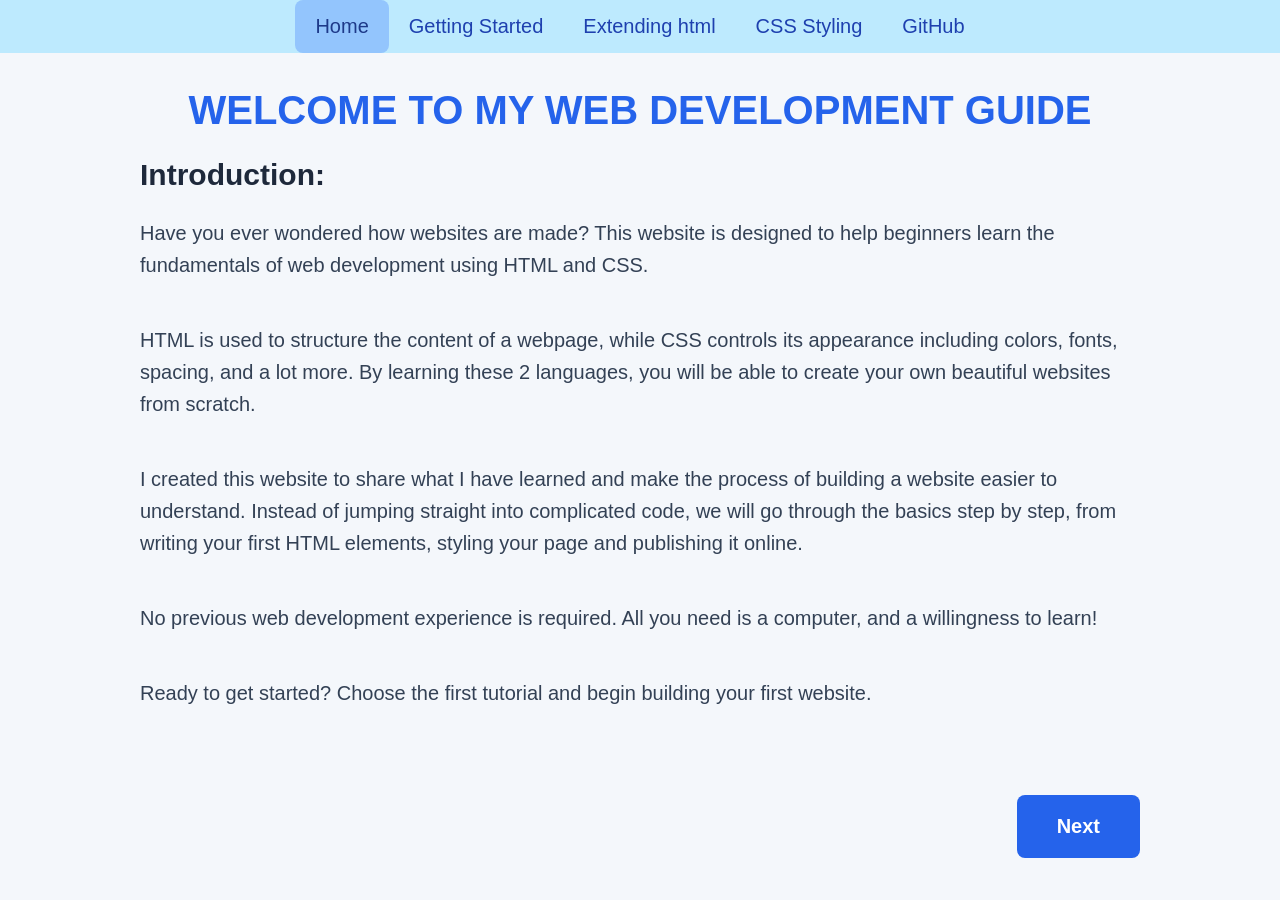
<file: index.html>
<!DOCTYPE html>
<html>
    <head>
        <link rel="stylesheet" href="style.css">
    </head>

    <body>
        <nav>
                <a href="index.html" class="active">Home</a>

                <a href="get started.html">Getting Started</a>

                <a href="extend.html">Extending html</a>
                
                <a href="style.html">CSS Styling</a>

                <a href="github.html">GitHub</a>
        </nav>


        <main>
                <h1>WELCOME TO MY WEB DEVELOPMENT GUIDE</h1>

                <h2>Introduction:</h2>
                <p>Have you ever wondered how websites are made? This website is designed to help beginners learn the fundamentals of web development using HTML and CSS.  </p> 
                <br>

                <p>HTML is used to structure the content of a webpage, while CSS controls its appearance including colors, fonts, spacing, and a lot more. By learning these 2 languages, you will be able to create your own beautiful websites from scratch.</p>
                <br>

                <p>I created this website to share what I have learned and make the process of building a website easier to understand. Instead of jumping straight into complicated code, we will go through the basics step by step, from writing your first HTML elements, styling your page and publishing it online.</p>
                <br>

                <p>No previous web development experience is required. All you need is a computer, and a willingness to learn!</p>
                <br>

                <p>Ready to get started? Choose the first tutorial and begin building your first website.</p>
                <br>
                <br>

                <div class="page-nav">
                    <a href="get started.html" class="next-button"> Next</a>
                </div>
        </main>

        <script>
            let lastScrollY = window.scrollY;
            const nav = document.querySelector("nav");

            window.addEventListener("scroll", () => {
                const currentlyScrollY = window.scrollY;

                if (currentlyScrollY < 50 || currentlyScrollY< lastScrollY -3) {
                        nav.classList.remove("nav-hidden");
                    }
                else if (currentlyScrollY > lastScrollY + 3) {
                        nav.classList.add("nav-hidden");
                    }

                lastScrollY = currentlyScrollY; 
                });
        </script>

    <body/
</html>
</file>
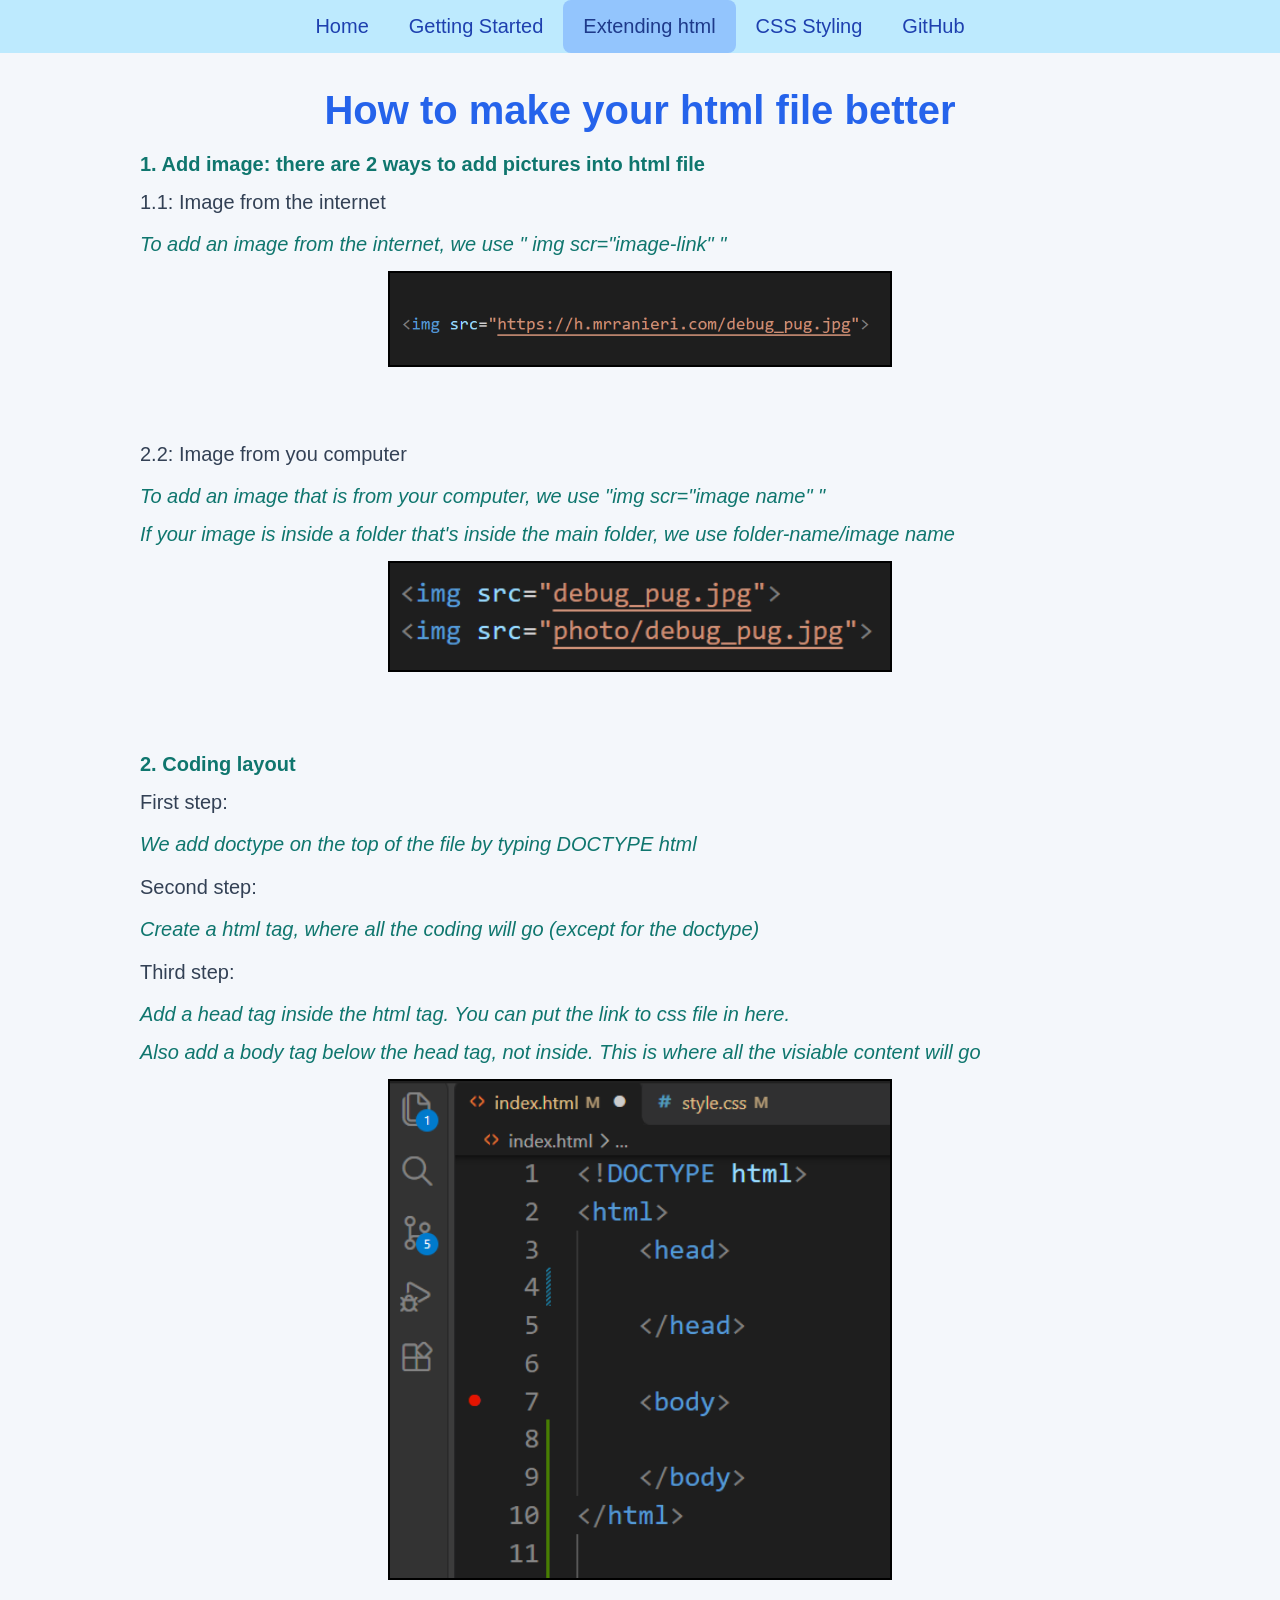
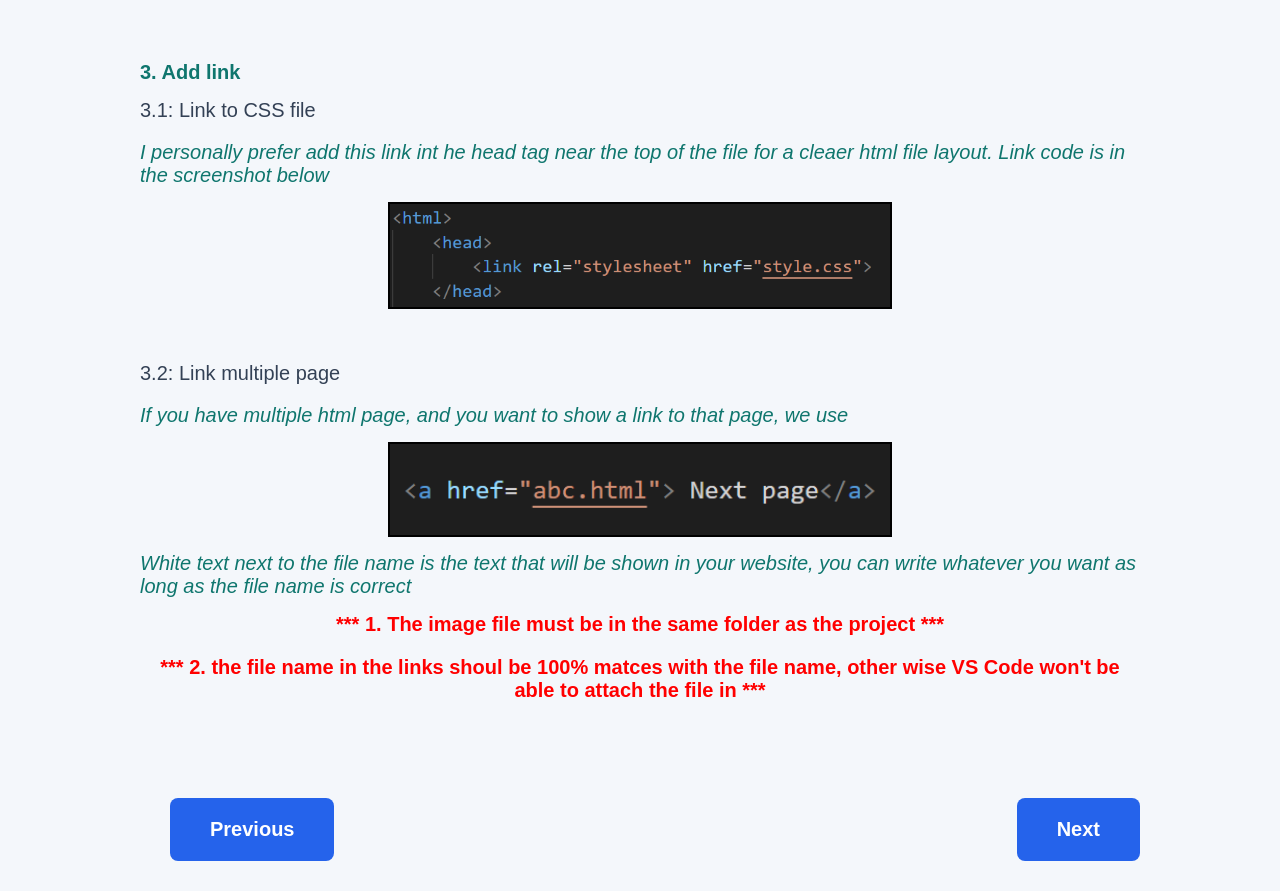
<file: extend.html>
<!DOCTYPE html>
<html>
    <head>
        <link rel="stylesheet" href="style.css">
    </head>

    <body>
        <nav>
                <a href="index.html">Home</a>

                <a href="get started.html">Getting Started</a>

                <a href="extend.html" class="active">Extending html</a>
                
                <a href="style.html">CSS Styling</a>

                <a href="github.html">GitHub</a>
        </nav>

        <main>
            <h1>How to make your html file better</h1>

            <span>1. Add image: there are 2 ways to add pictures into html file</span>
            <p>1.1: Image from the internet</p>
            <em>To add an image from the internet, we use " img scr="image-link" " </em>
            <img src="extend photo/image from internet.png">
            <br>
            <br>

            <p>2.2: Image from you computer</p>
            <em>To add an image that is from your computer, we use "img scr="image name" "</em>
            <em>If your image  is inside a folder that's inside the main folder, we use folder-name/image name</em>
            <img src="extend photo/image from computer.png">
            <br>
            <br>

            <span>2. Coding layout</span>
            <p>First step:</p>
            <em>We add doctype on the top of the file by typing DOCTYPE html</em>

            <p>Second step:</p>
            <em>Create a html tag, where all the coding will go (except for the doctype)</em>

            <p>Third step:</p>
            <em>Add a head tag inside the html tag. You can put the link to css file in here.</em>
            <em>Also add a body tag below the head tag, not inside. This is where all the visiable content will go</em>
            <img src="extend photo/layout.png">
            <br>
            <br>

            <span>3. Add link</span>
            <p>3.1: Link to CSS file</p>
            <em>I personally prefer add this link int he head tag near the top of the file for a cleaer html file layout. Link code is in the screenshot below</em>
            <img src="extend photo/css link.png">
            <br>

            <p>3.2: Link multiple page</p>
            <em>If you have multiple html page, and you want to show a link to that page, we use</em>
            <img src="extend photo/multiple page link.png">
            <em>White text next to the file name is the text that will be shown in your website, you can write whatever you want as long as the file name is correct</em> 

            <h3>*** 1. The image file must be in the same folder as the project ***</h3>
            <h3>*** 2. the file name in the links shoul be 100% matces with the file name, other wise VS Code won't be able to attach the file in ***</h3>
            <br>
            <br>

            


            <div class="page-nav">
                    <a href="get started.html" class="next-button"> Previous</a>

                    <a href="style.html" class="next-button"> Next</a>
            </div>

        </main>

        <script>
            let lastScrollY = window.scrollY;
            const nav = document.querySelector("nav");

            window.addEventListener("scroll", () => {
                const currentlyScrollY = window.scrollY;

                if (currentlyScrollY < 50 || currentlyScrollY< lastScrollY -3) {
                        nav.classList.remove("nav-hidden");
                    }
                else if (currentlyScrollY > lastScrollY + 3) {
                        nav.classList.add("nav-hidden");
                    }

                lastScrollY = currentlyScrollY; 
                });
        </script>

    </body>
</html>
</file>
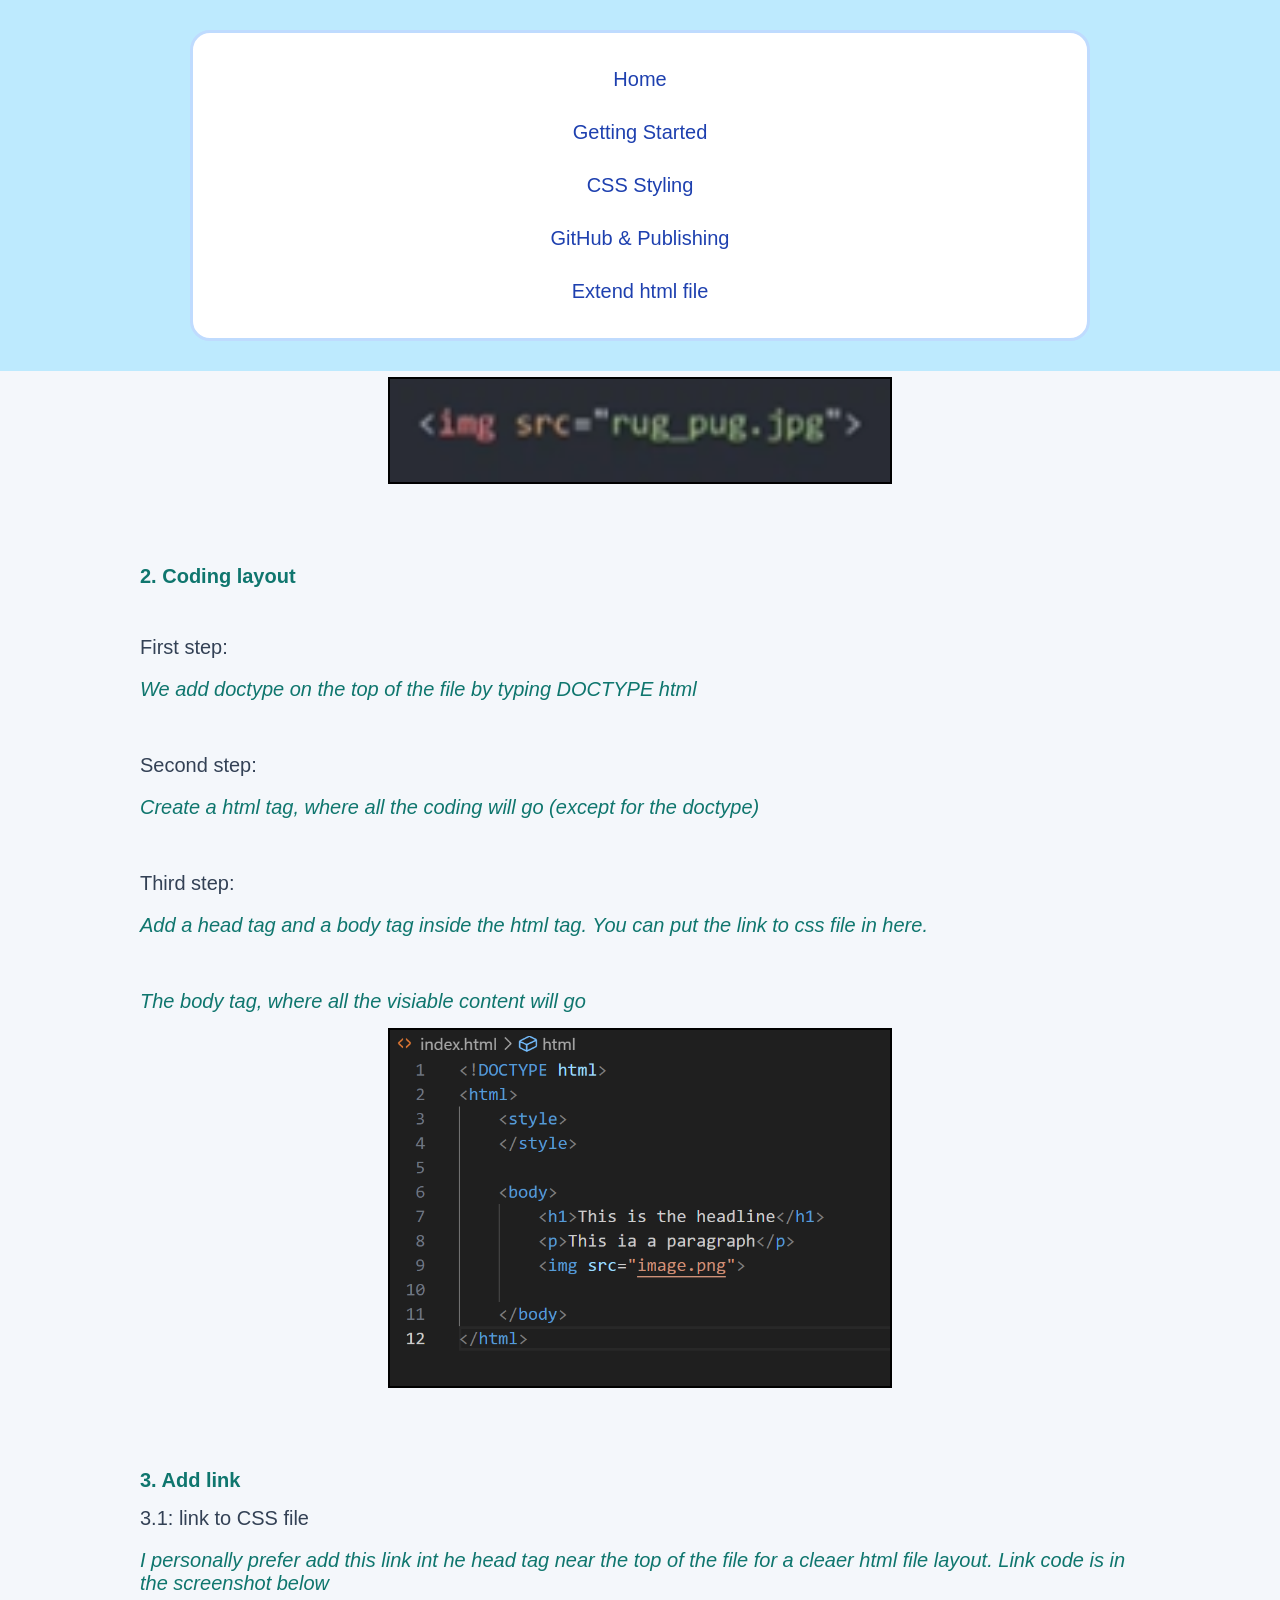
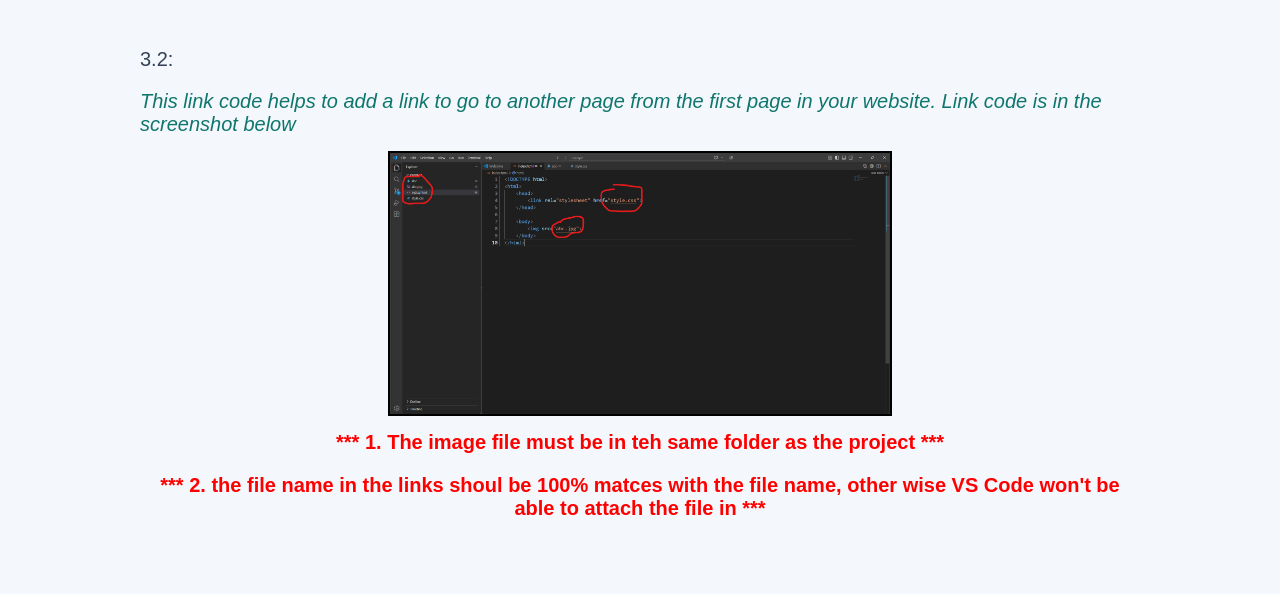
<file: Format-extend.html>
<!DOCTYPE html>
<html>
    <head>
        <link rel="stylesheet" href="style.css">
    </head>

    <body>
        <nav>
            <div class="container">
                <a href="index.html">Home</a>

                <a href="get started.html">Getting Started</a>
                
                <a href="style.html">CSS Styling</a>

                <a href="github.html">GitHub & Publishing</a>

                <a href="Format-extend.html">Extend html file</a>
            </div>
        </nav>

        <main>
            <h1>How to make your html file better</h1>

            <span>1. Add image: there are multiple ways to add pictures into html file</span>
            <p>First way: use immage link from the internet</p>
            <img src="upgrade photo/using link.png">
            <br>
            <p>Second way: use image from your computer, remember to put it in the same folder as your index file</p>
            <img src="upgrade photo/using tag.png">
            <br>
            <br>

            <span>2. Coding layout</span>
            <br>

            <p>First step:</p>
            <em>We add doctype on the top of the file by typing DOCTYPE html</em>
            <br>

            <p>Second step:</p>
            <em>Create a html tag, where all the coding will go (except for the doctype)</em>
            <br>

            <p>Third step:</p>
            <em>Add a head tag and a body tag inside the html tag. You can put the link to css file in here. </em>
            <br>

            <em>The body tag, where all the visiable content will go</em>
            <img src="upgrade photo/layout.png">
            <br>
            <br>

            <span>3. Add link</span>
            <p>3.1: link to CSS file</p>
            <em>I personally prefer add this link int he head tag near the top of the file for a cleaer html file layout. Link code is in the screenshot below</em>
            <br>

            <p>3.2:</p>
            <em>This link code helps to add a link to go to another page from the first page in your website. Link code is in the screenshot below</em>
            <img src="extend/image-link.png">
            <h3>*** 1. The image file must be in teh same folder as the project ***</h3>
            <h3>*** 2. the file name in the links shoul be 100% matces with the file name, other wise VS Code won't be able to attach the file in ***</h3>
            <br>
            <br>

            

        </main>

    </body>
</html>
</file>
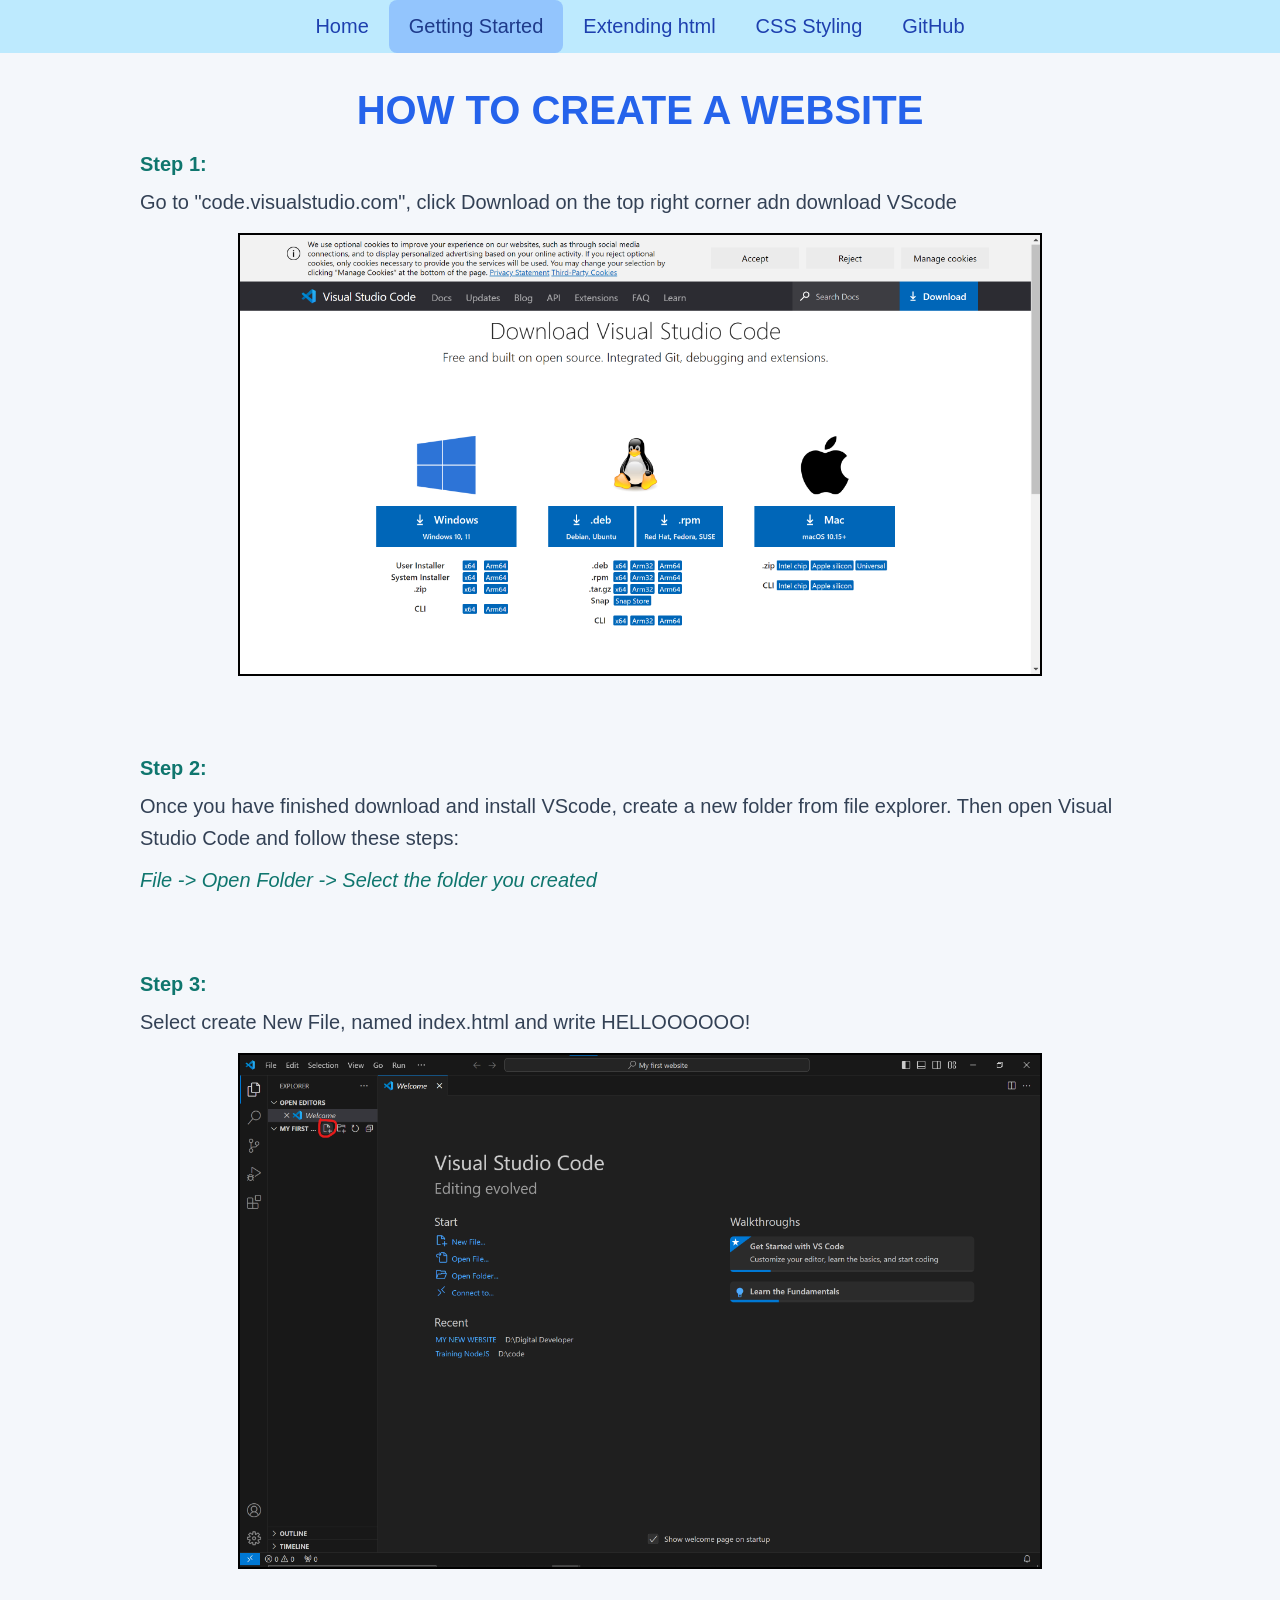
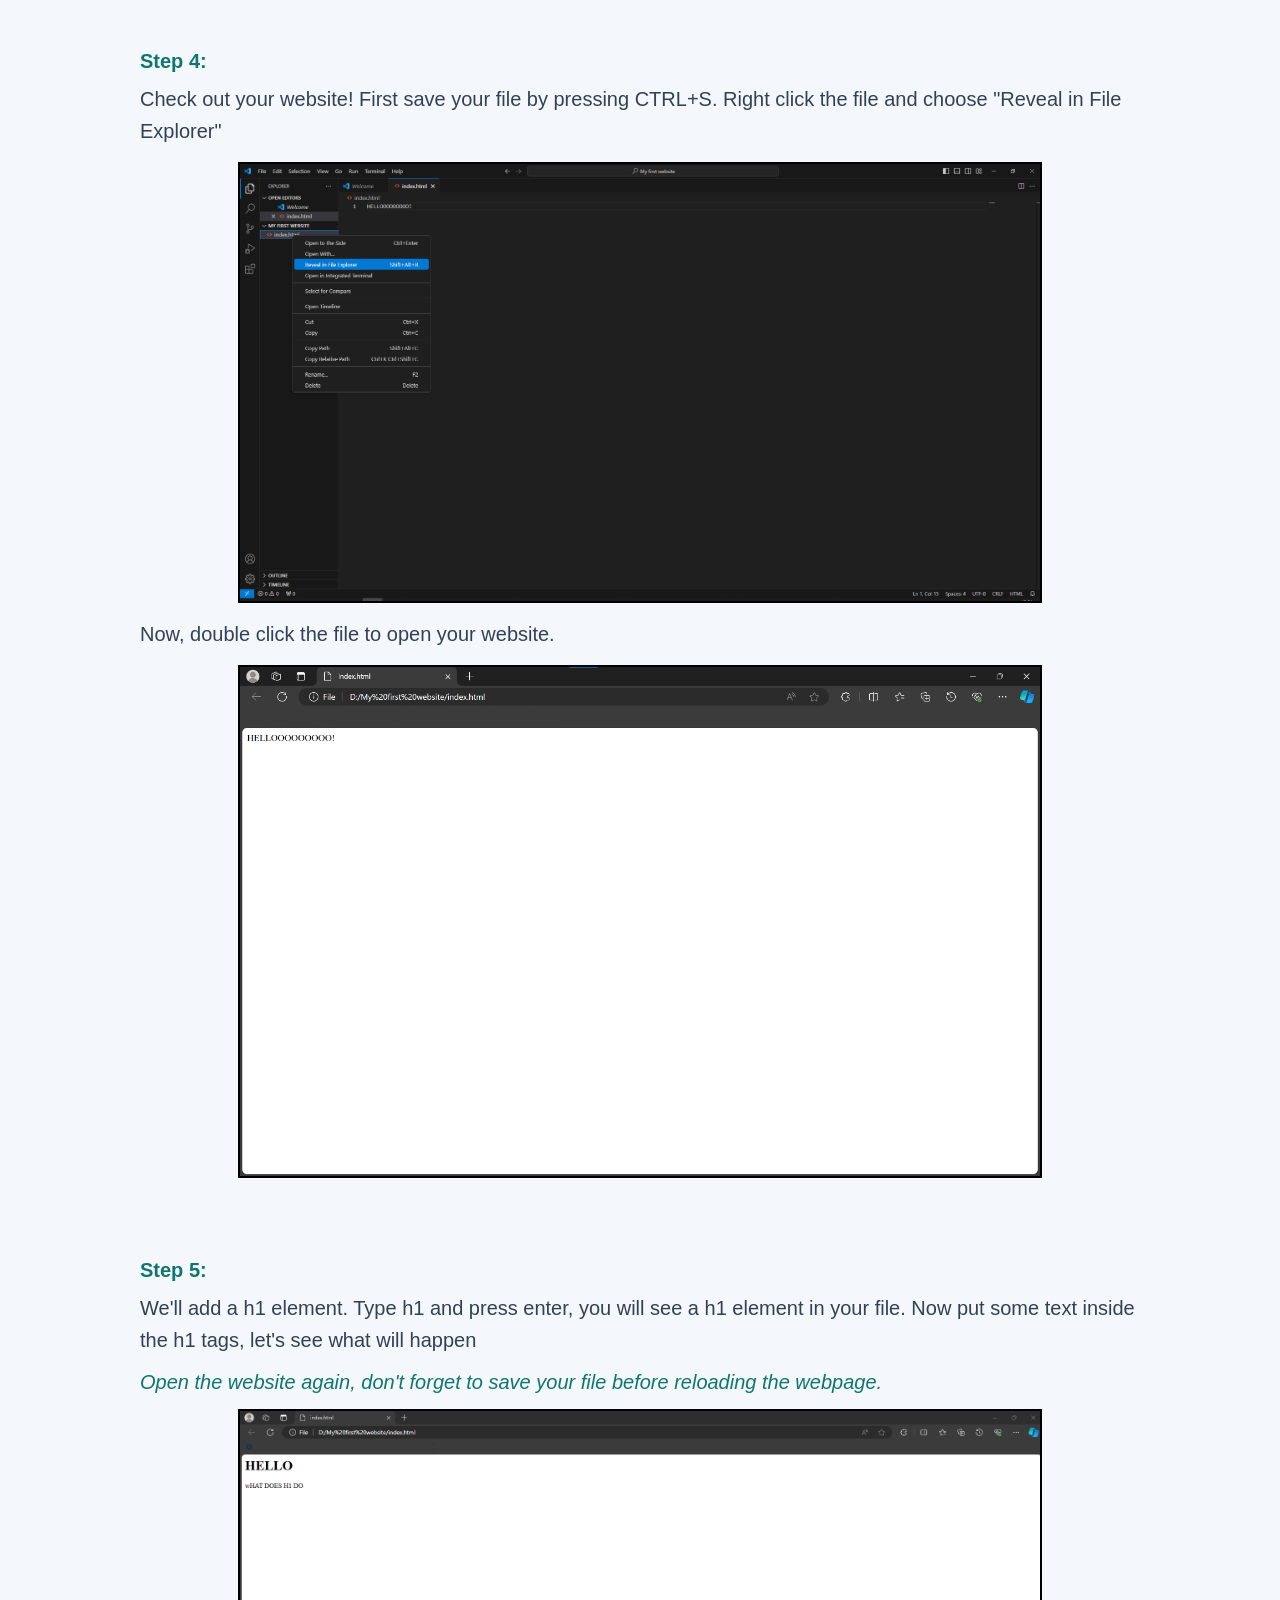
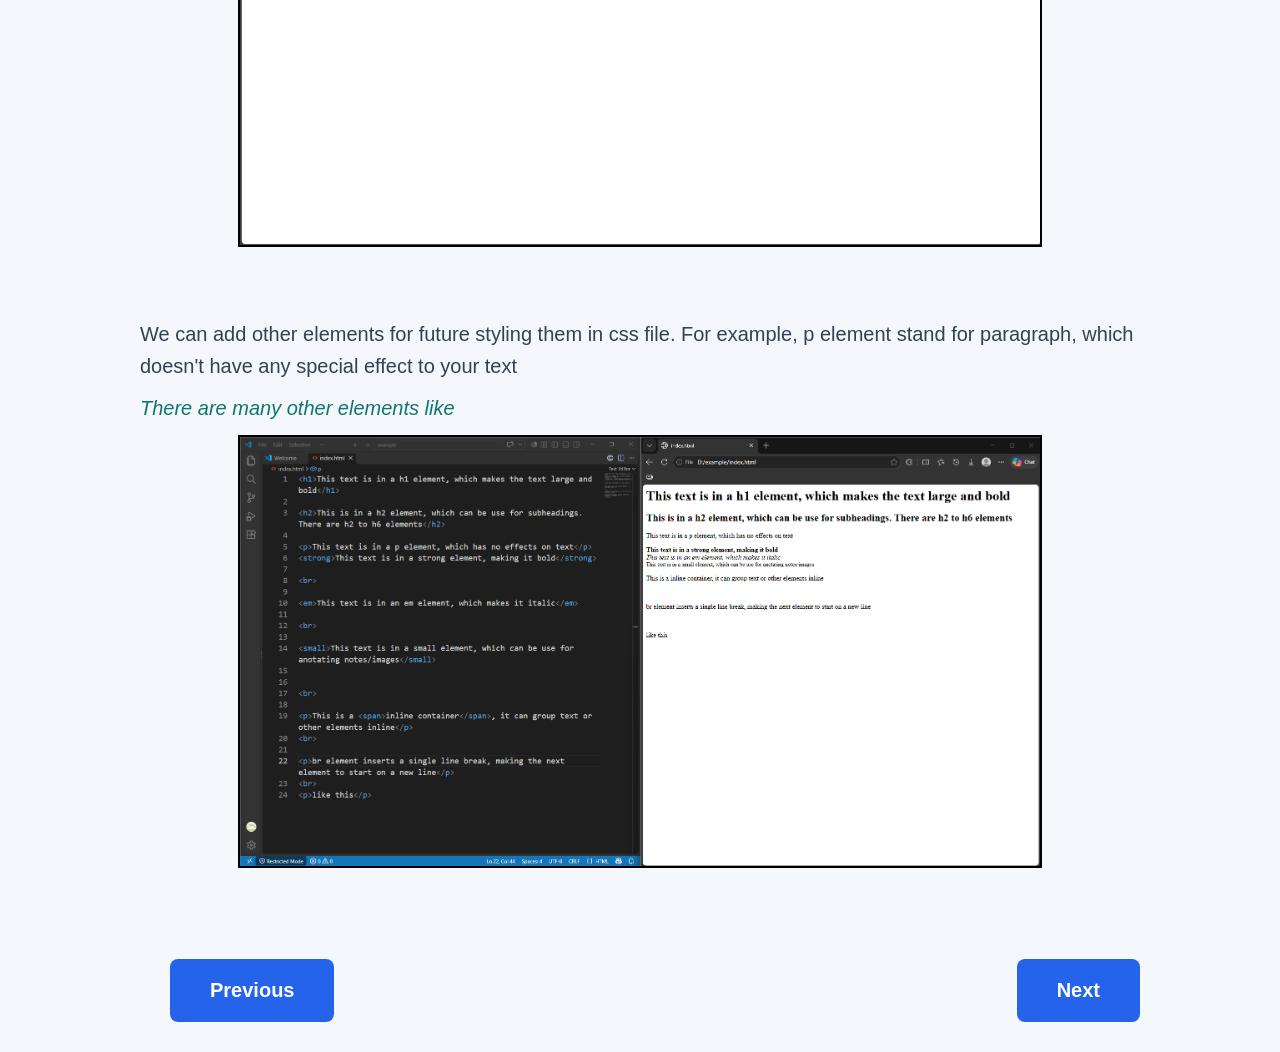
<file: get started.html>
<!DOCTYPE html>
<html>
    <head>
        <link rel="stylesheet" href="style.css">
    </head>

    <body>
        <nav>
                <a href="index.html">Home</a>

                <a href="get started.html" class="active">Getting Started</a>

                <a href="extend.html">Extending html</a>
                
                <a href="style.html">CSS Styling</a>

                <a href="github.html">GitHub</a>
        </nav>

        <main>
            <h1>HOW TO CREATE A WEBSITE</h1>


            <span>Step 1:</span>
            <p>Go to "code.visualstudio.com", click Download on the top right corner adn download VScode </p>
            <img src="index photo/Download vscode.png" class="large">
            <br>
            <br>

            <span>Step 2:</span>
            <p>Once you have finished download and install VScode, create a new folder from file explorer. Then open Visual Studio Code and follow these steps:</p>
            <em>File -> Open Folder -> Select the folder you created</em>
            <br>
            <br>

            <span>Step 3:</span>
            <p>Select create New File, named index.html and write HELLOOOOOO!</p>
            <img src="index photo/New file.png" class="large">
            <br>
            <br>

            <span>Step 4:</span>
            <p>Check out your website! First save your file by pressing CTRL+S. Right click the file and choose "Reveal in File Explorer"</p>
            <img src="index photo/reveal in file explorer.png" class="large">
            <p>Now, double click the file to open your website.</p>
            <img src="index photo/Hello.png" class="large">
            <br>
            <br>

            <span>Step 5:</span>
            <p>We'll add a h1 element. Type h1 and press enter, you will see a h1 element in your file. Now put some text inside the h1 tags, let's see what will happen</p>
            <em>Open the website again, don't forget to save your file before reloading the webpage.</em>
            <img src="index photo/H1.png" class="large">
            <br>
            <br>

            <p>We can add other elements for future styling them in css file. For example, p element stand for paragraph, which doesn't have any special effect to your text</p>
            <em>There are many other elements like </em>
            <img src="index photo/elements.png" class="large">
            <br>
            <br>

            <div class="page-nav">
                    <a href="index.html" class="next-button"> Previous</a>

                    <a href="extend.html" class="next-button"> Next</a>
            </div>

            
        </main>

        <script>
            let lastScrollY = window.scrollY;
            const nav = document.querySelector("nav");

            window.addEventListener("scroll", () => {
                const currentlyScrollY = window.scrollY;

                if (currentlyScrollY < 50 || currentlyScrollY< lastScrollY -3) {
                        nav.classList.remove("nav-hidden");
                    }
                else if (currentlyScrollY > lastScrollY + 3) {
                        nav.classList.add("nav-hidden");
                    }

                lastScrollY = currentlyScrollY; 
                });
        </script>

    </body>
</html>
</file>
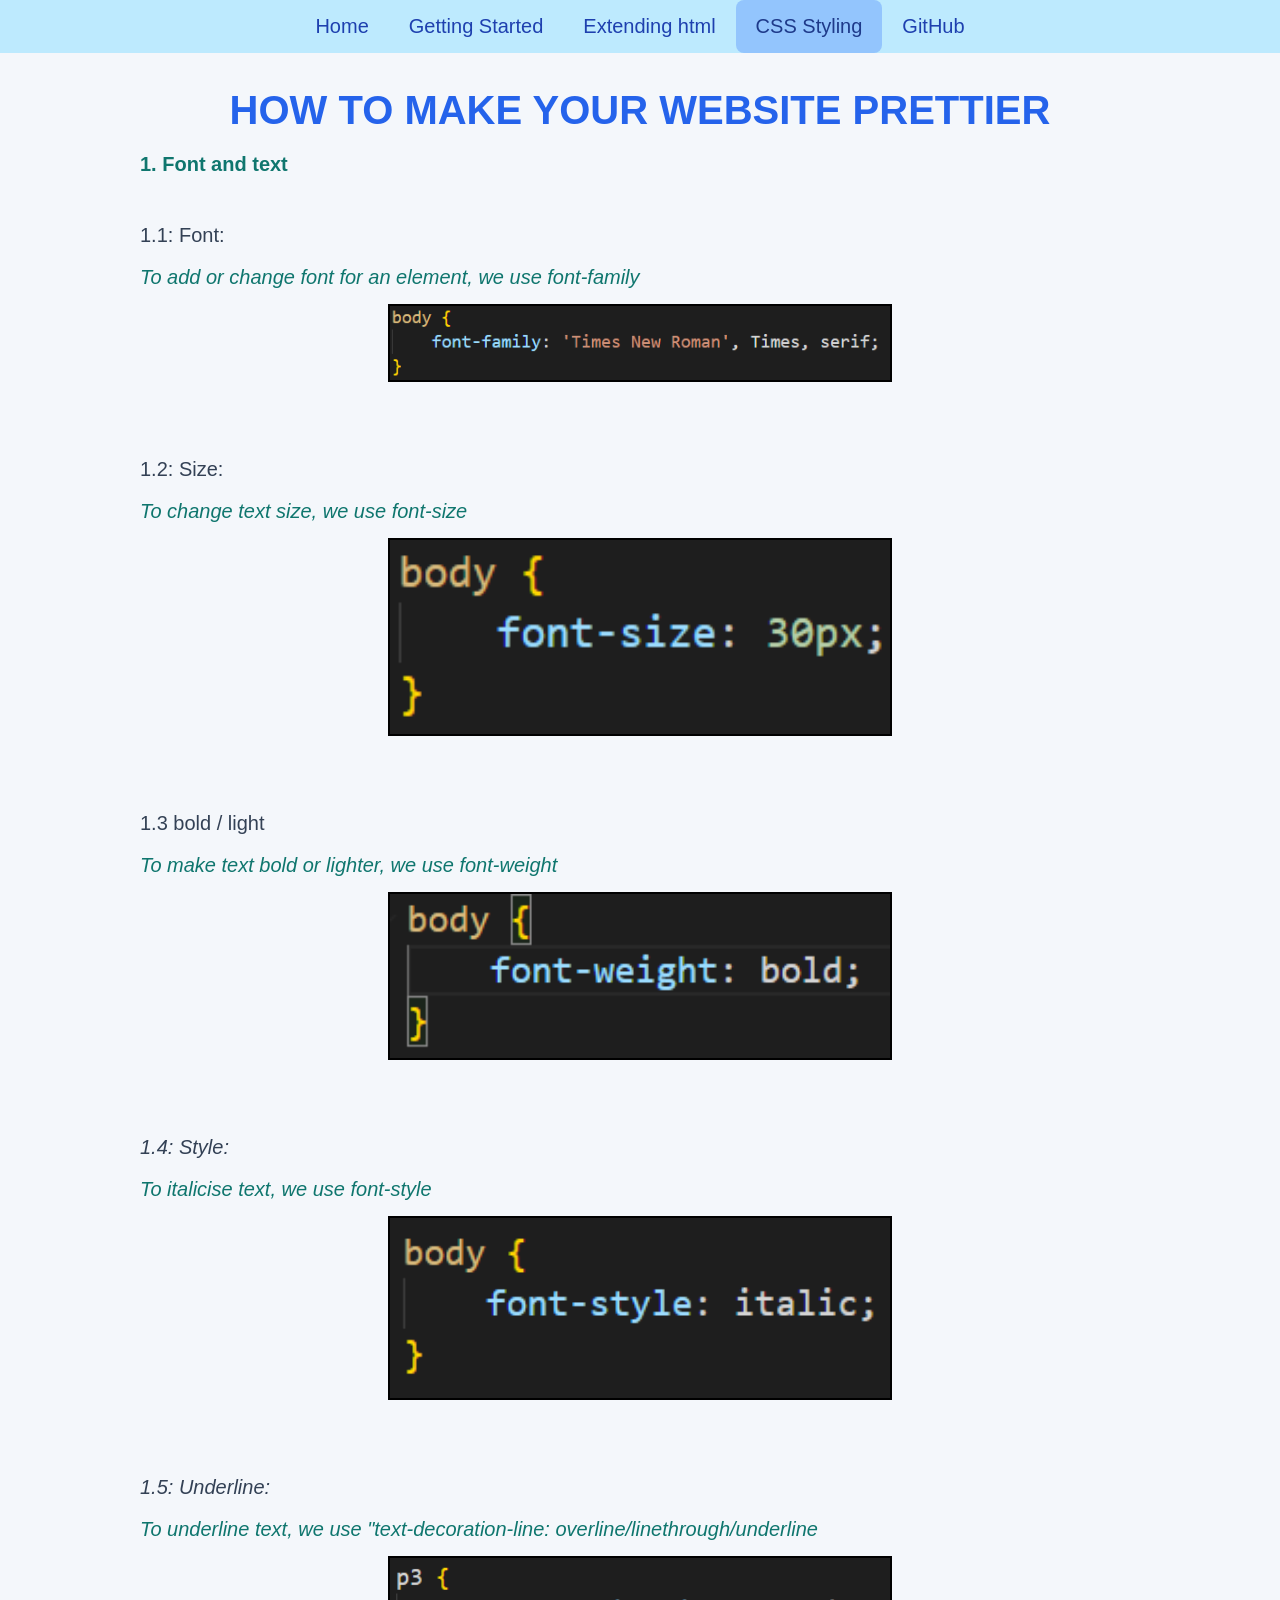
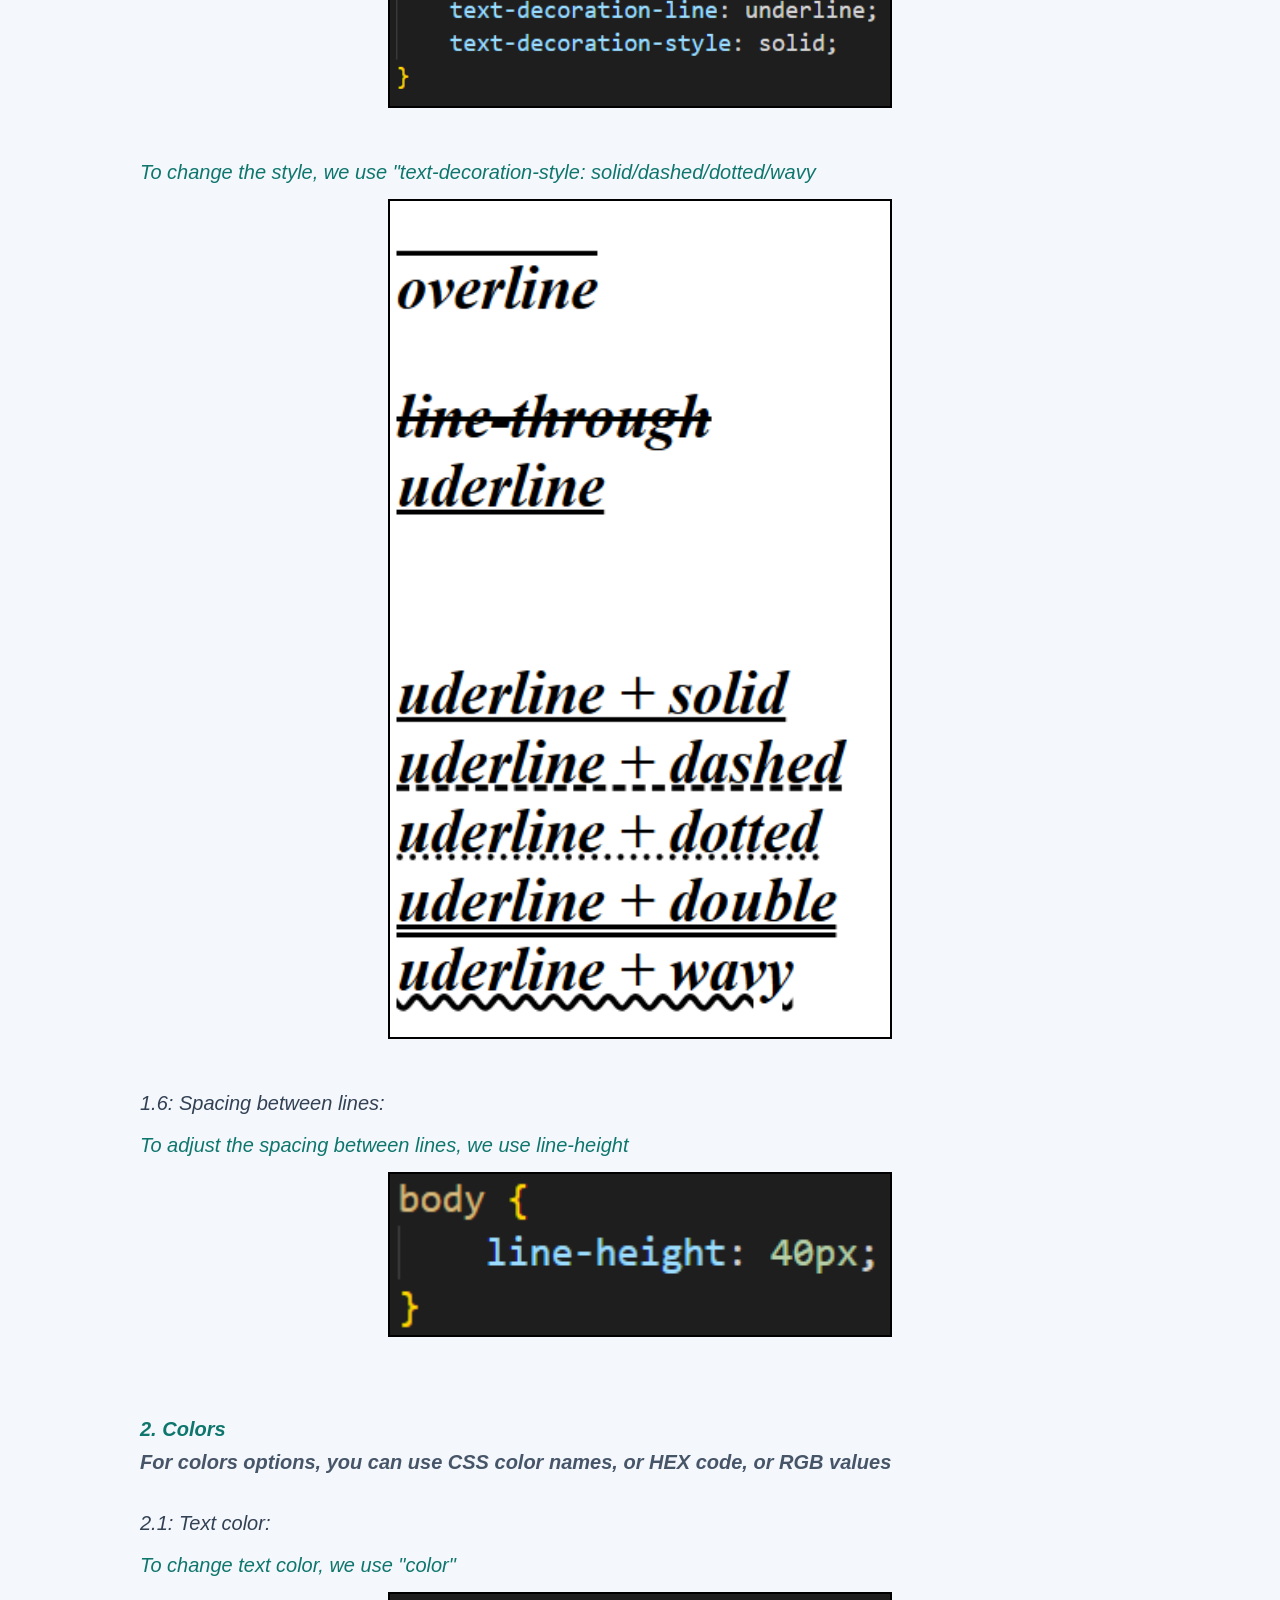
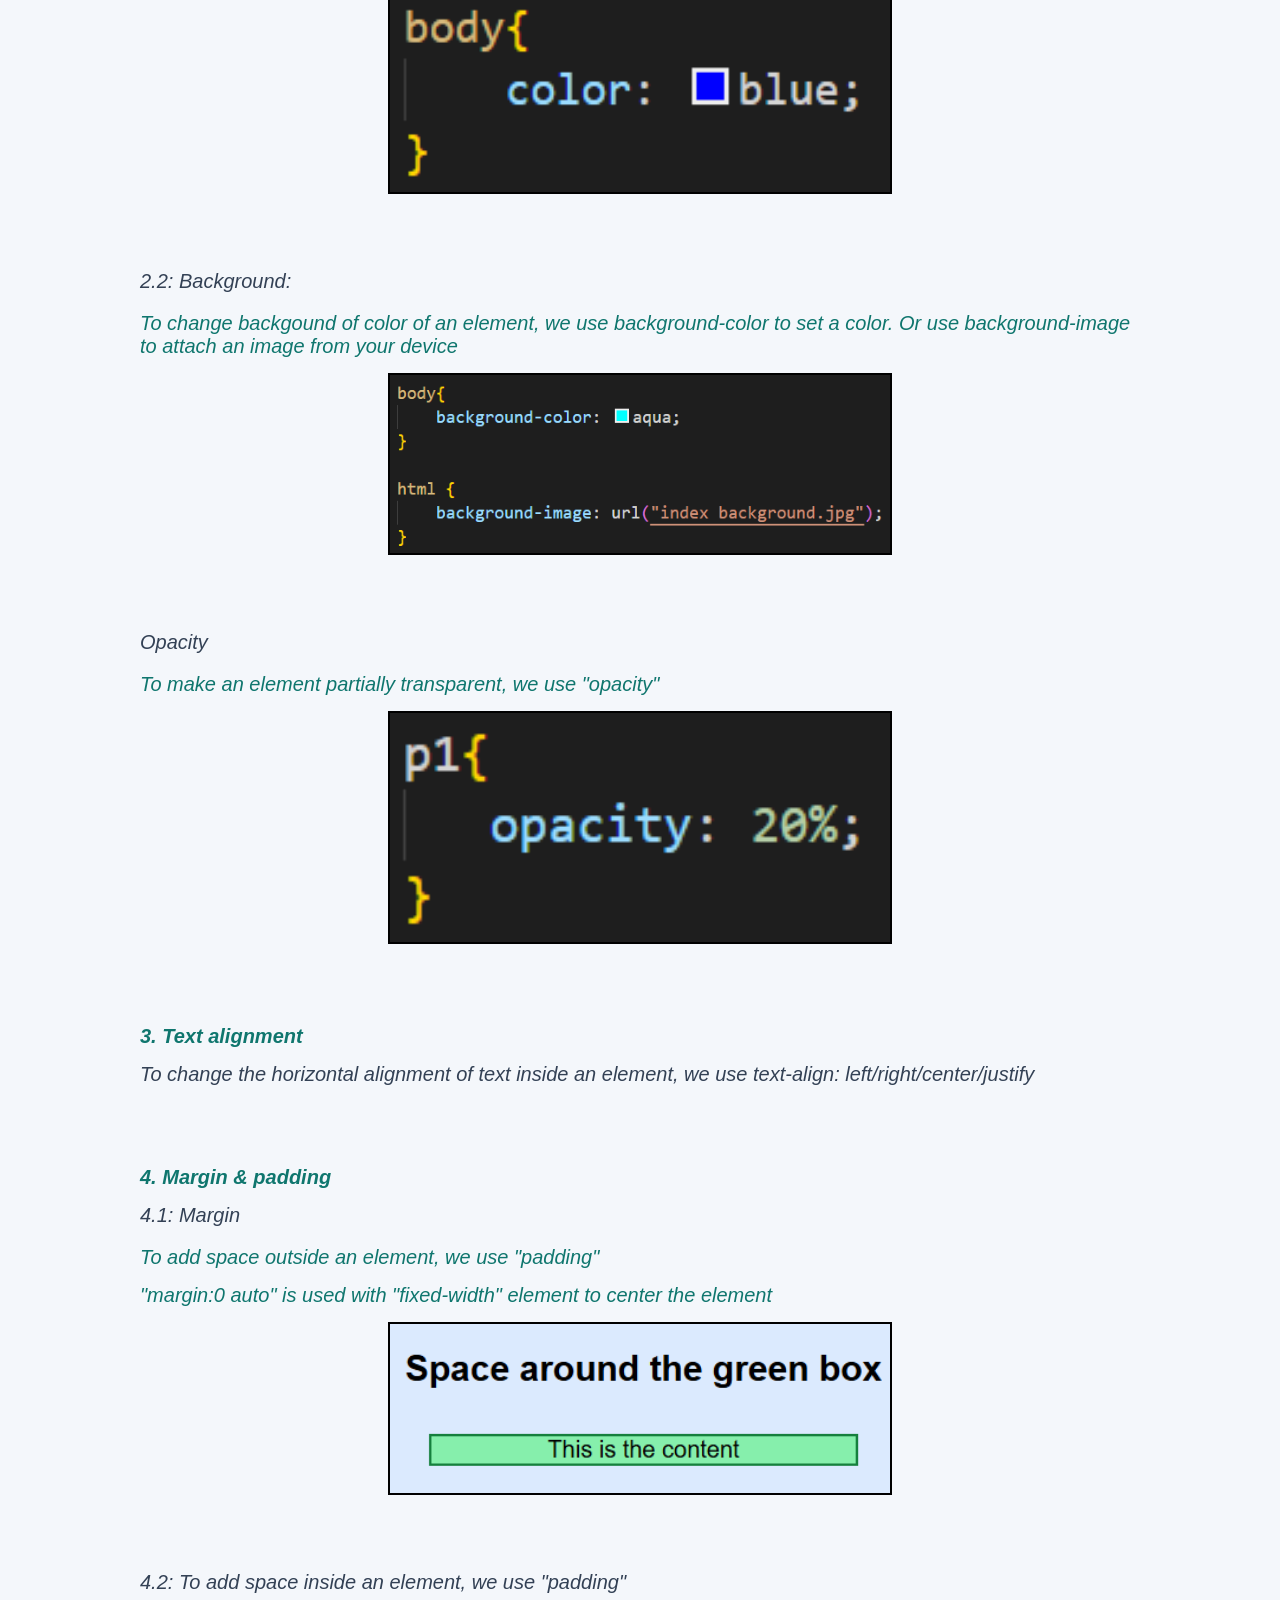
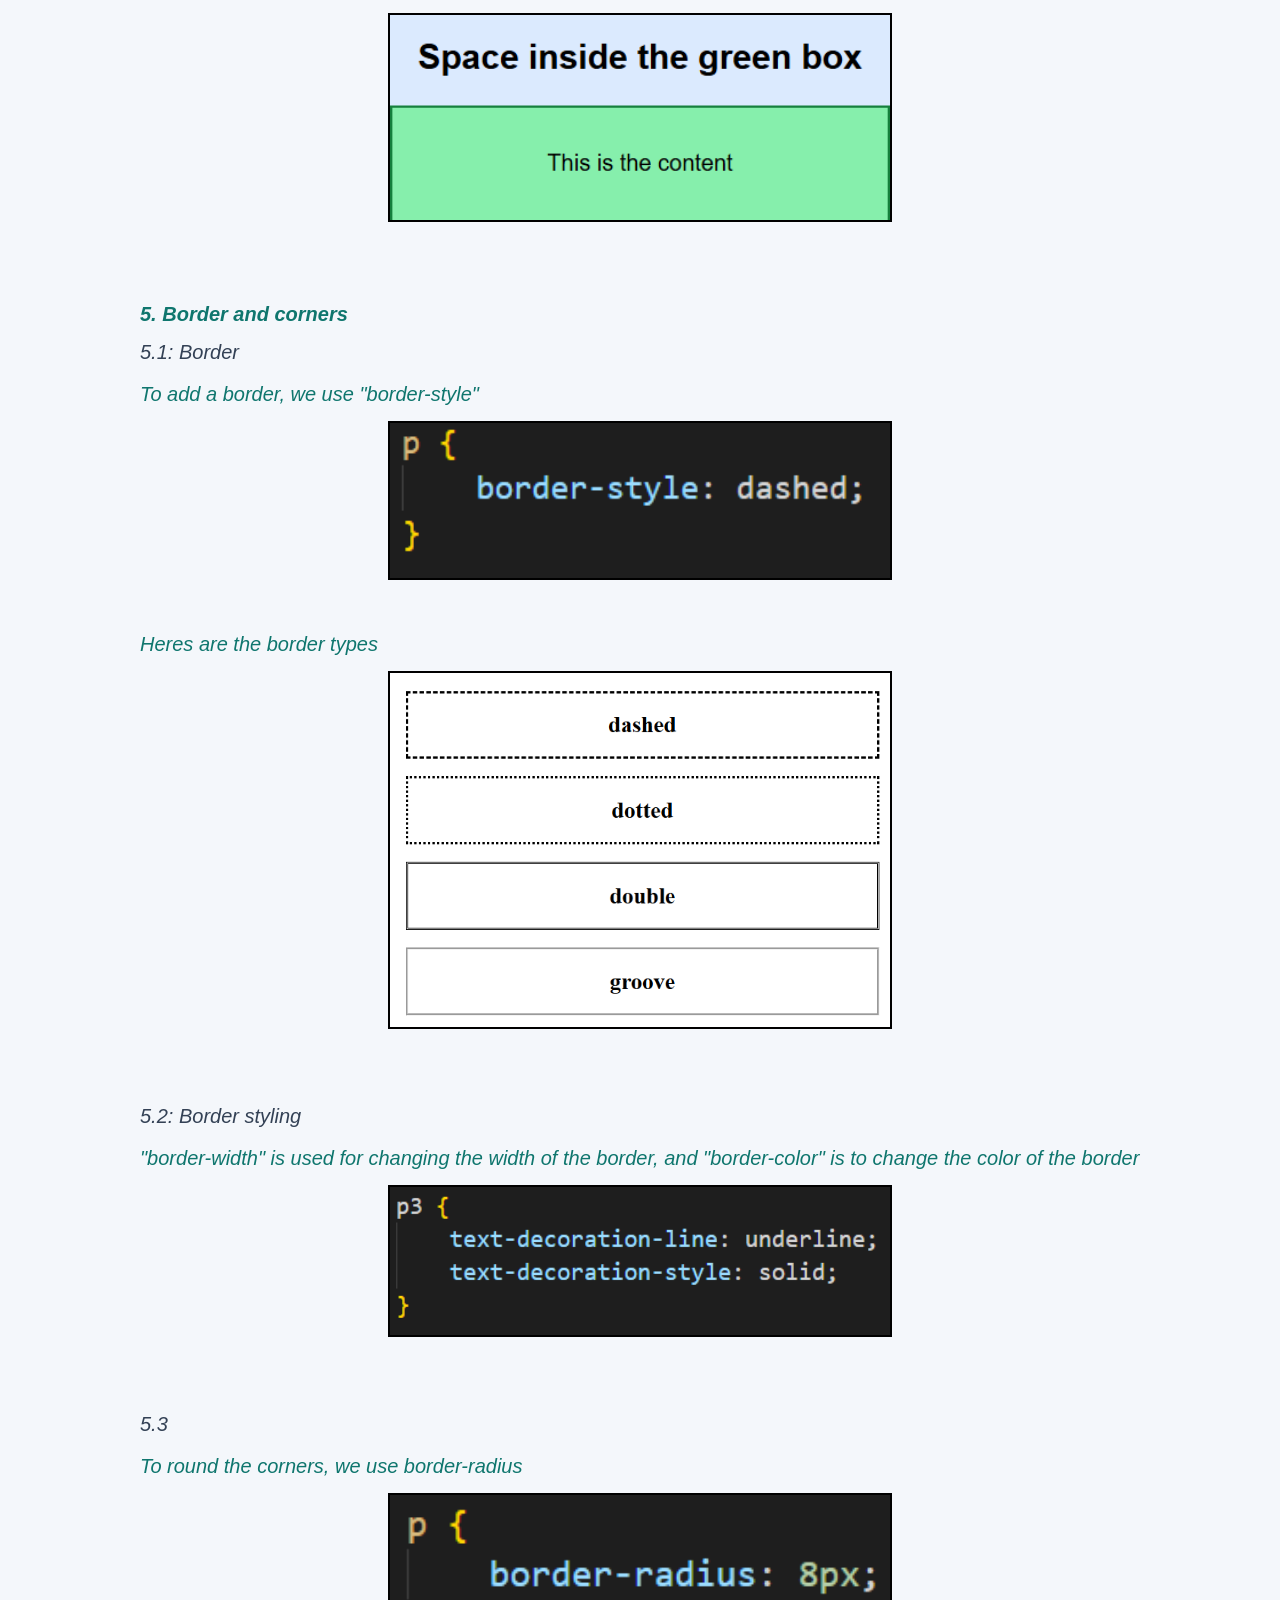
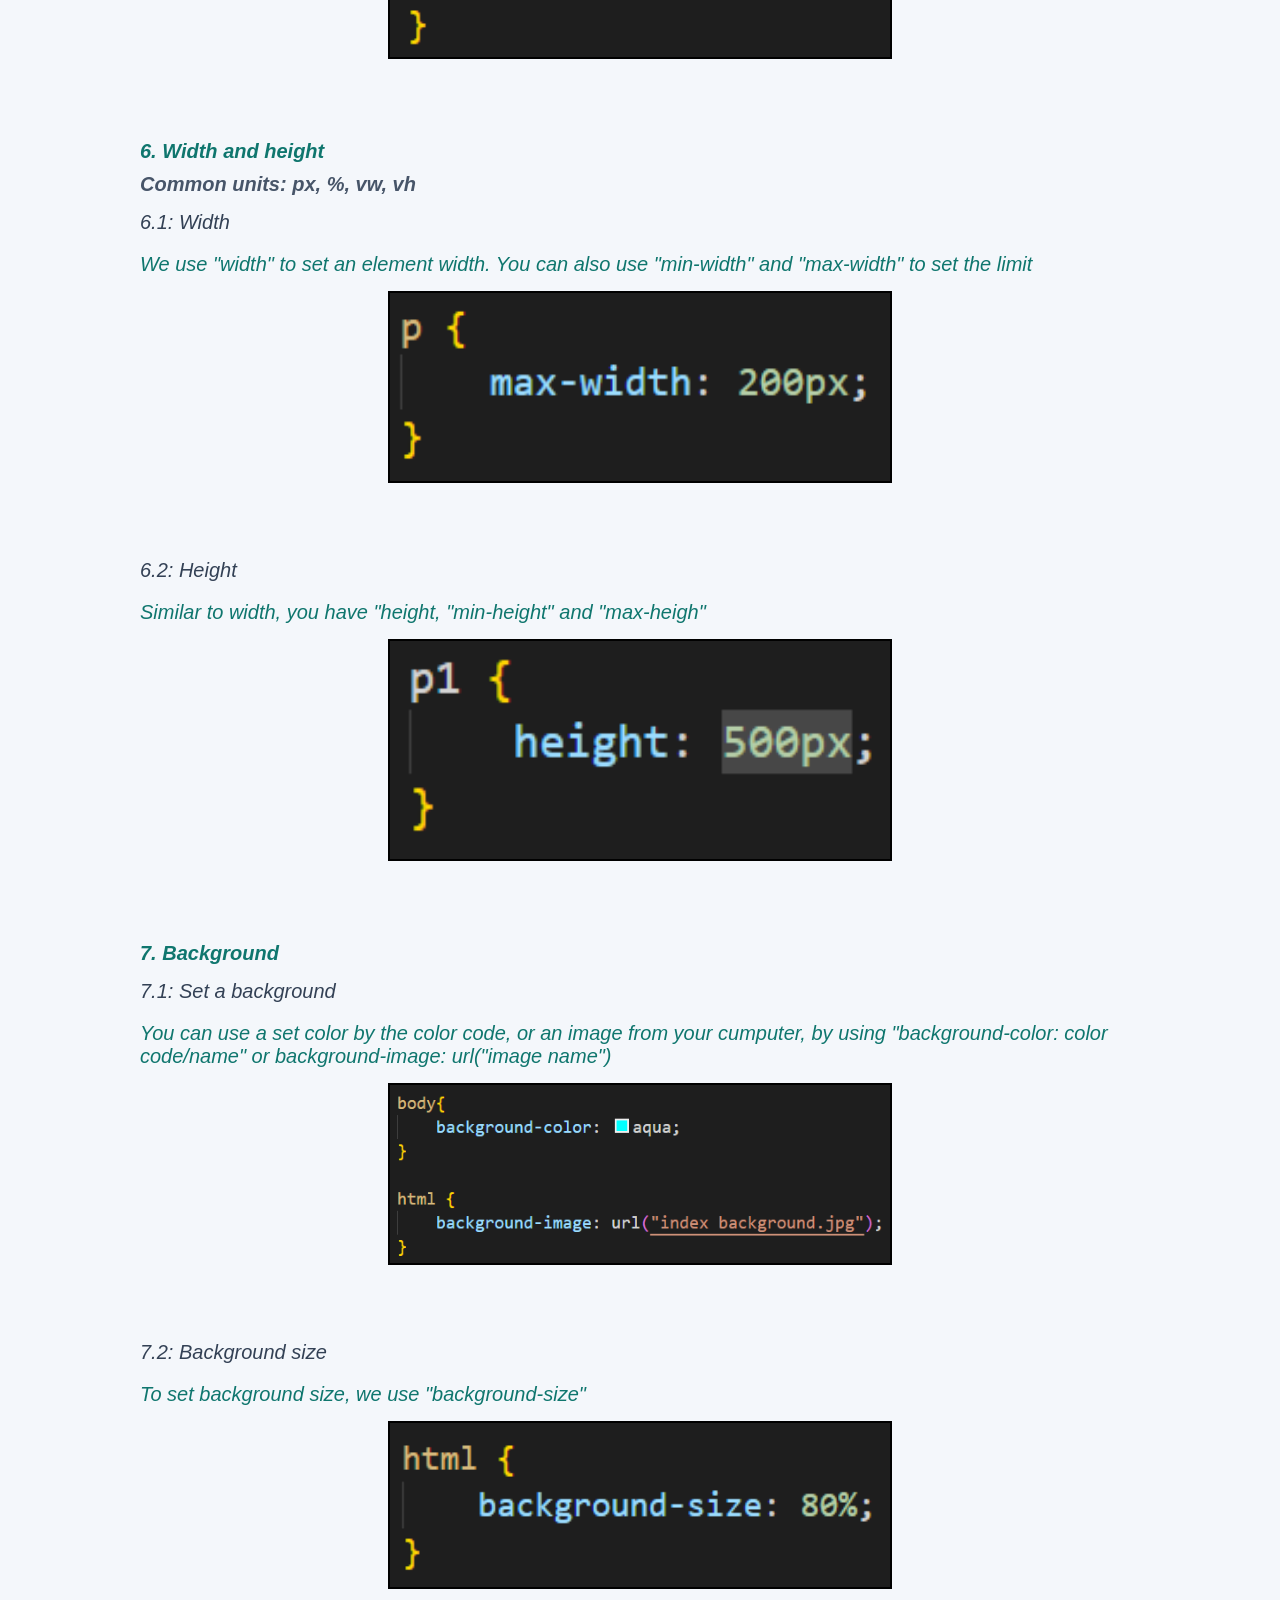
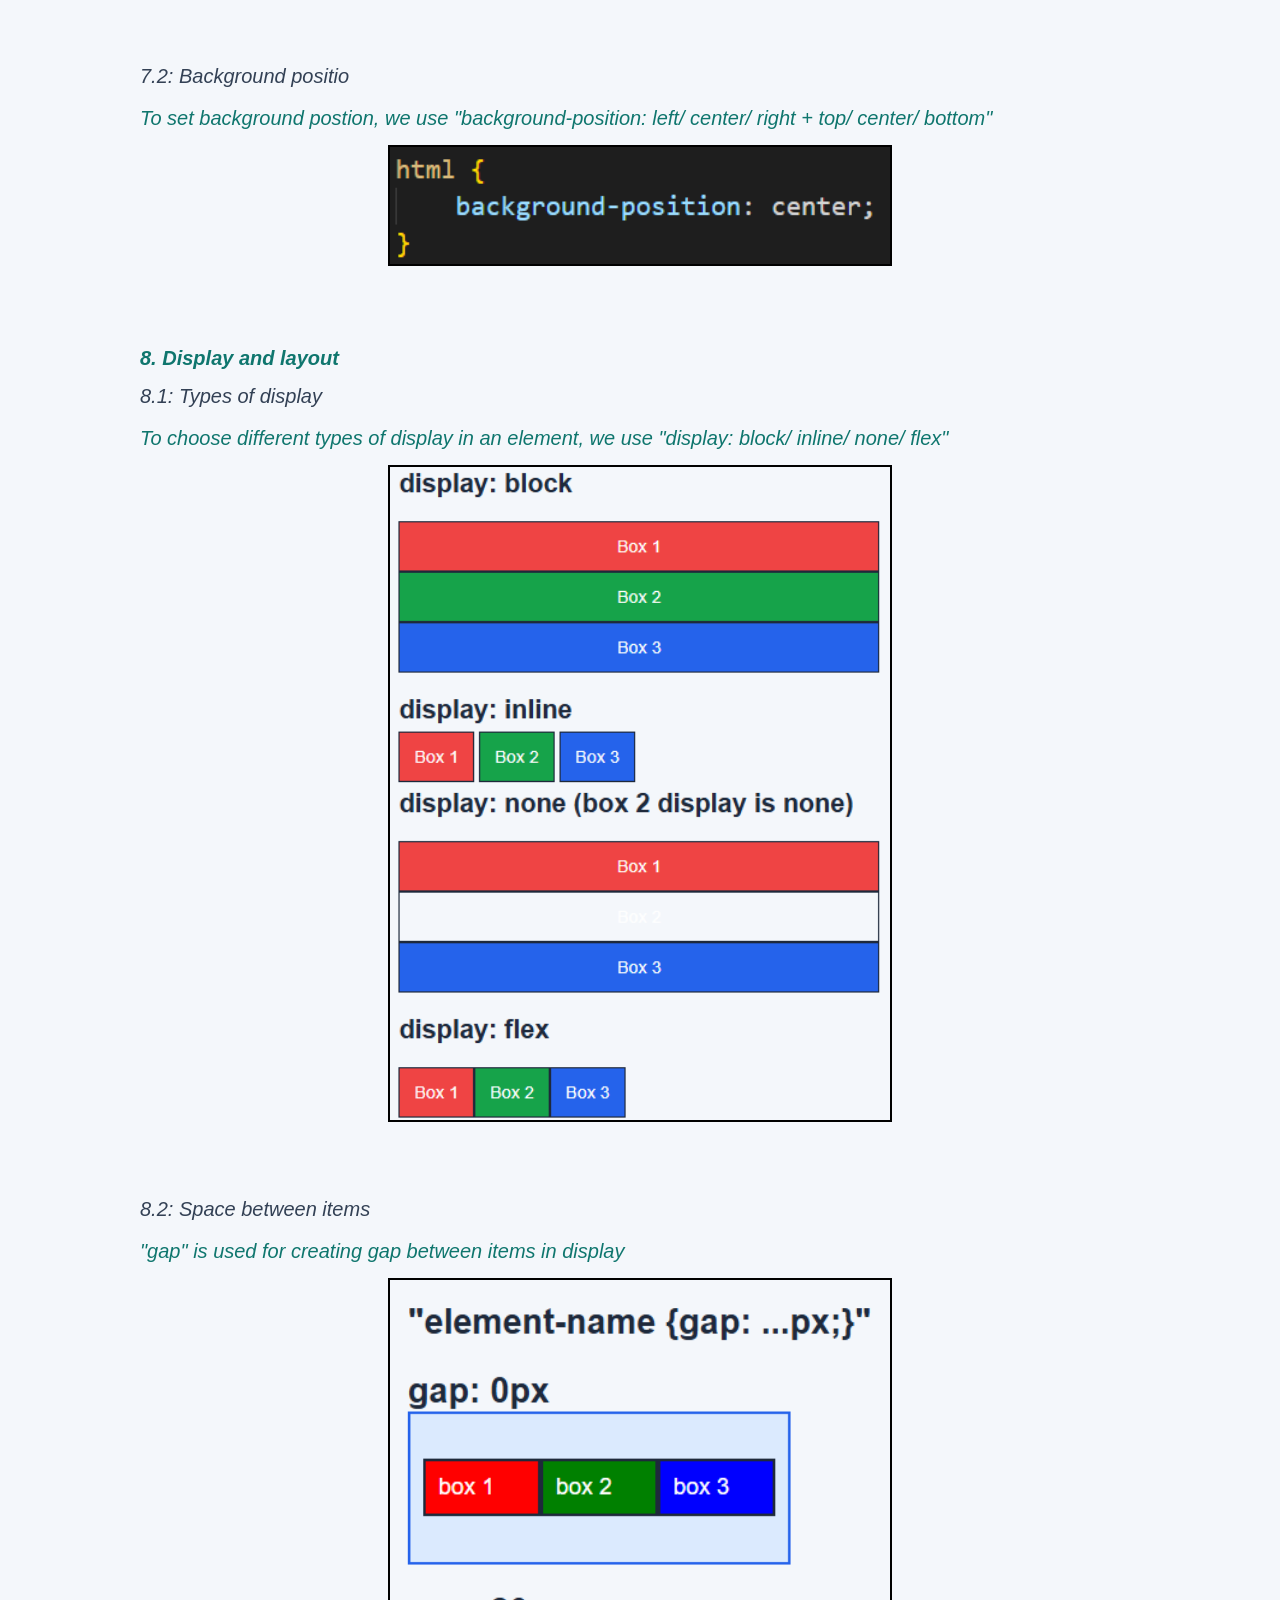
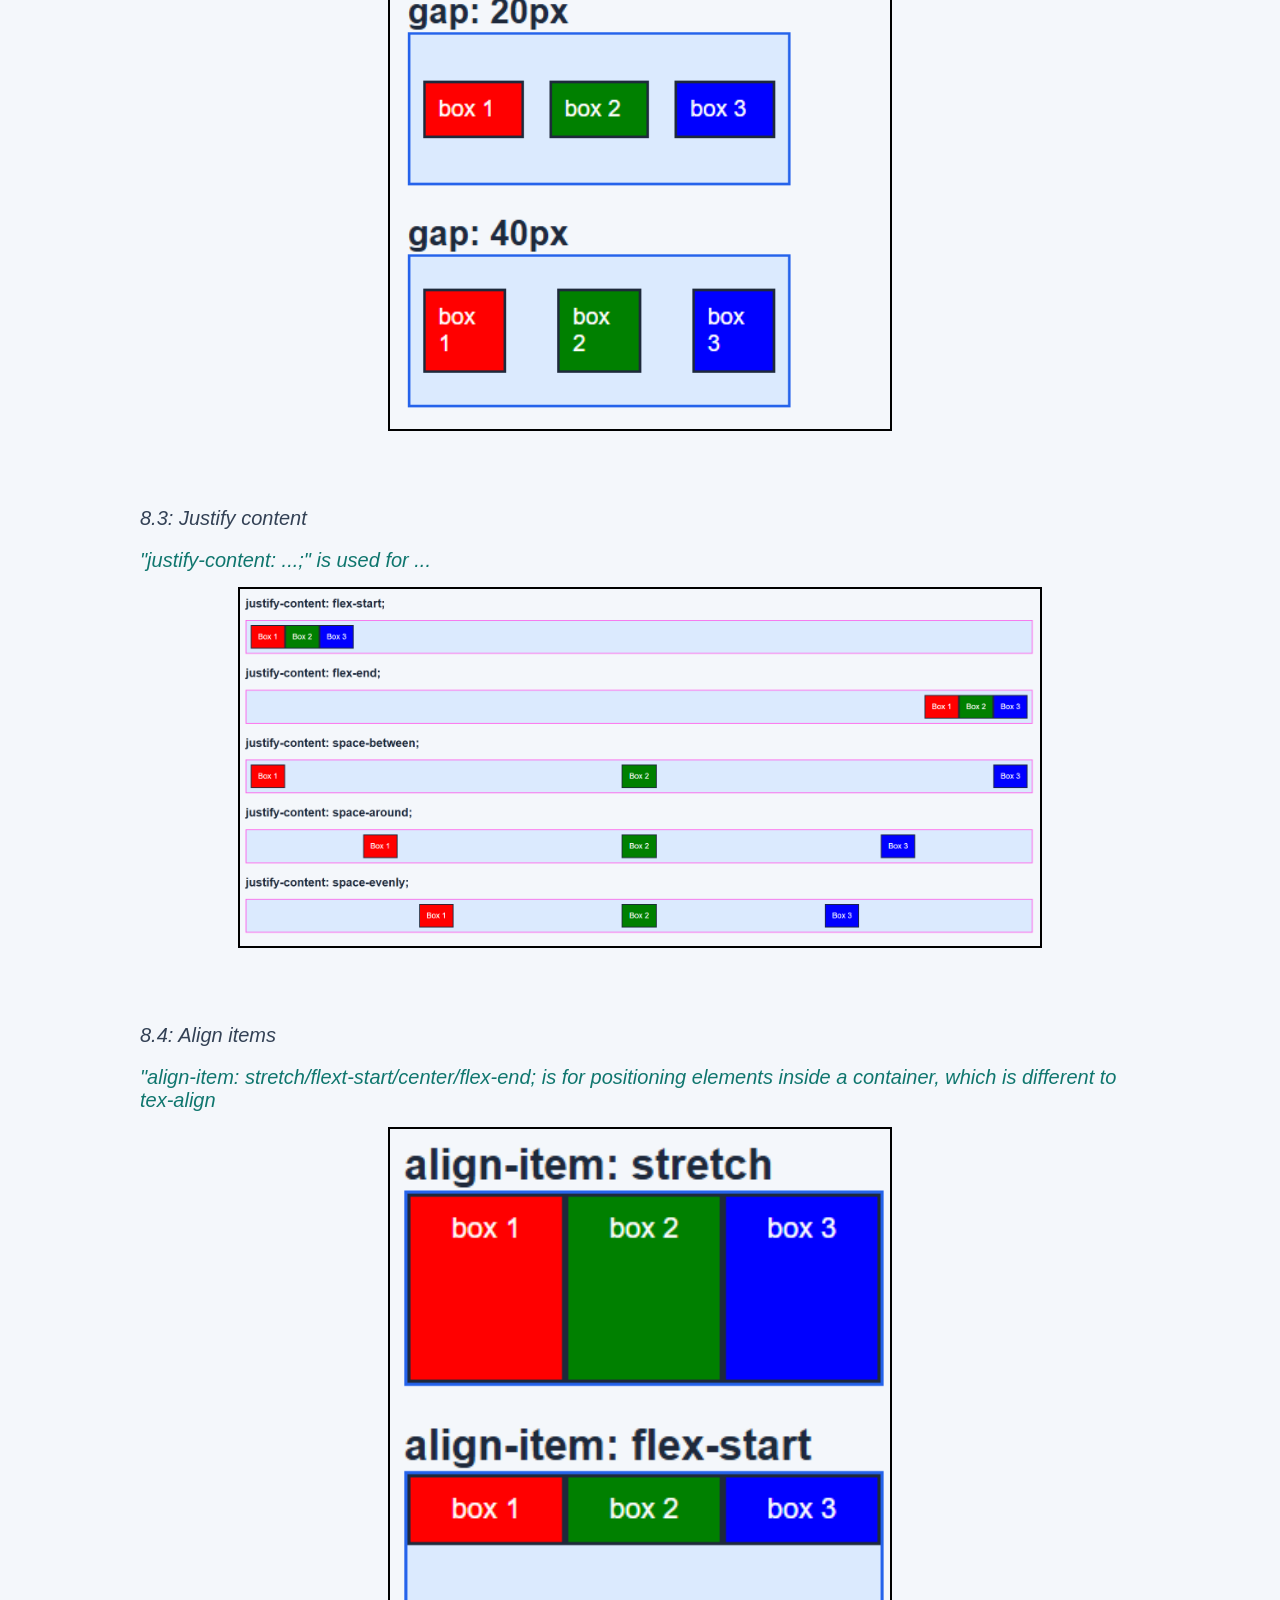
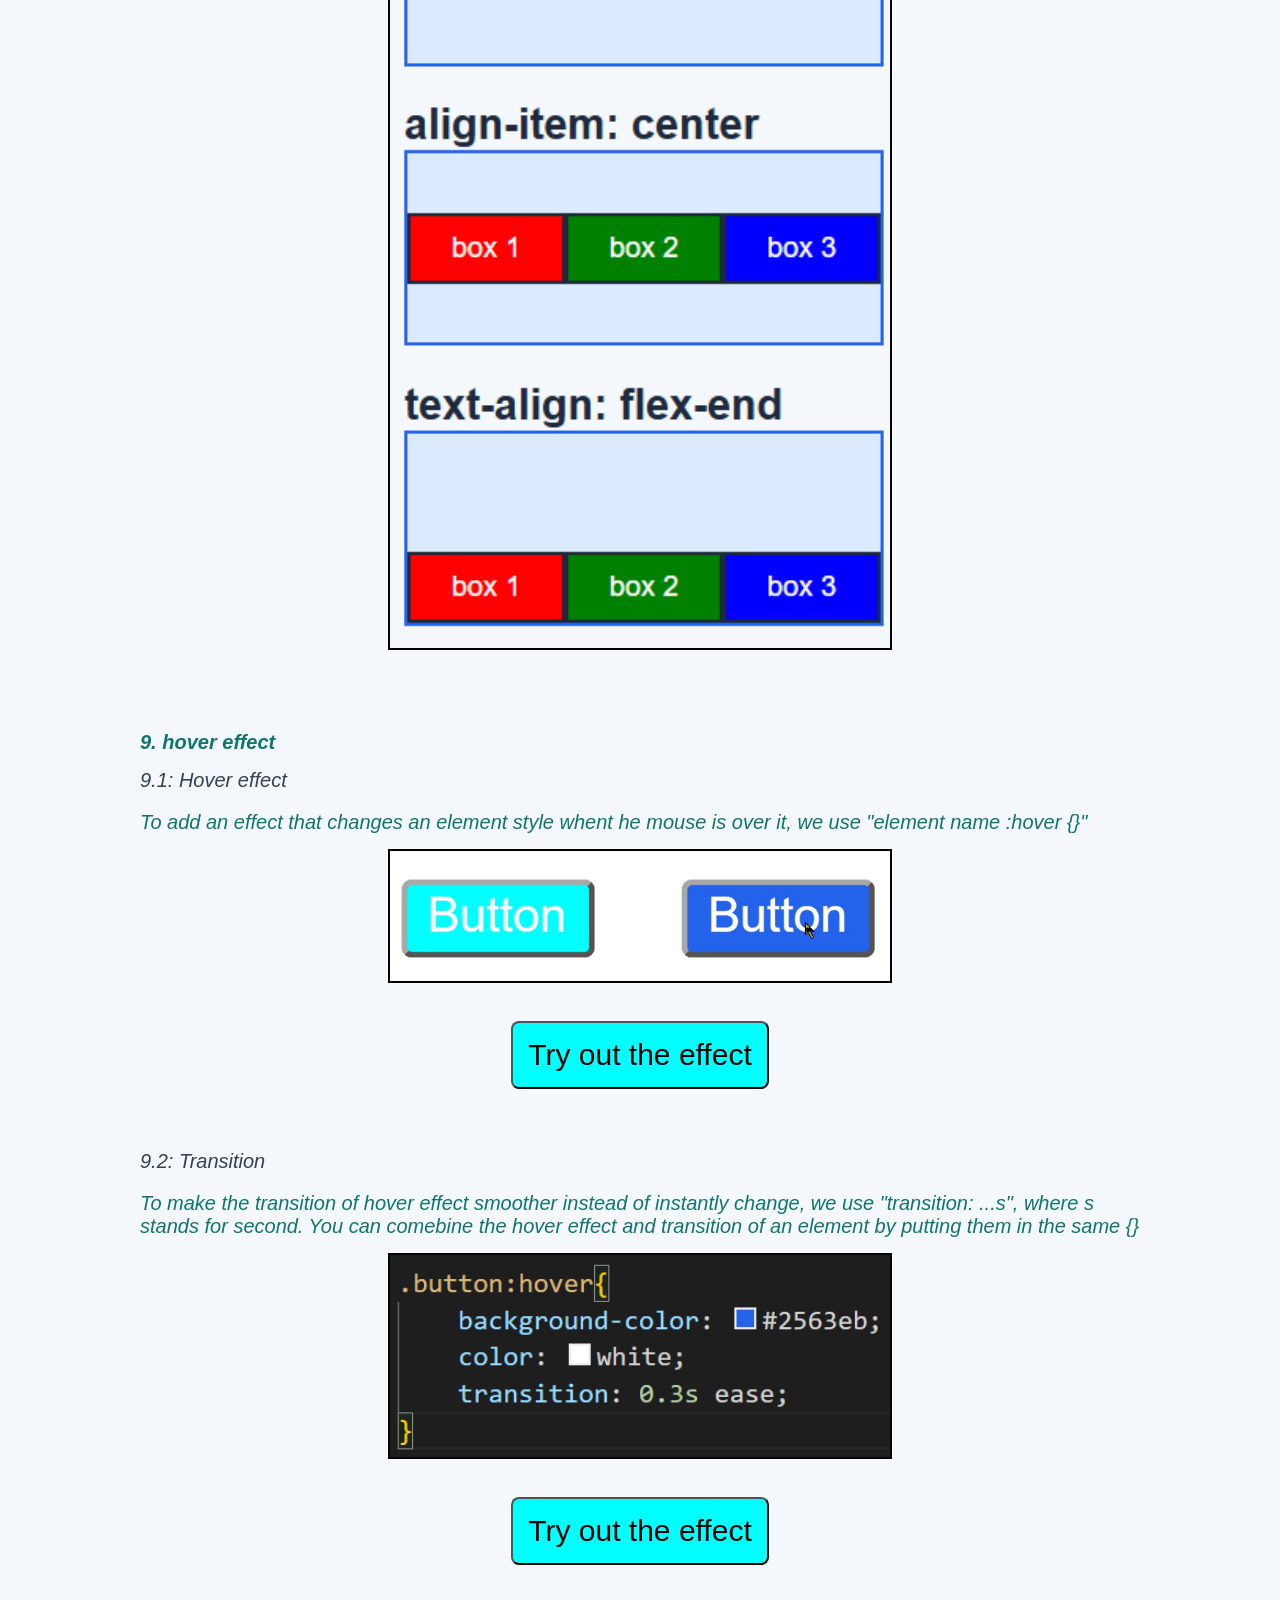
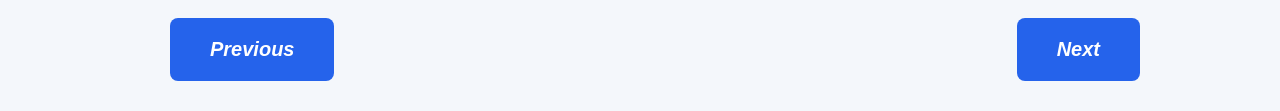
<file: style.html>
<!DOCTYPE html>
<html>
    <head>
        <link rel="stylesheet" href="style.css">
    </head>

    <body>
        <nav>
                <a href="index.html">Home</a>

                <a href="get started.html">Getting Started</a>

                <a href="extend.html">Extending html</a>
                
                <a href="style.html" class="active">CSS Styling</a>

                <a href="github.html">GitHub</a>
        </nav>

        <main>
            <h1>HOW TO MAKE YOUR WEBSITE PRETTIER</h1>            
            
            <span>1. Font and text</span>
            <br>
            <p>1.1: Font:</p>
            <em>To add or change font for an element, we use font-family</em>
            <img src="styling page photo/font.png">
            <br>
            <br>

            <p>1.2: Size:</p>
            <em>To change text size, we use font-size</em>
            <img src= "styling page photo/size.png">
            <br>
            <br>

            <p>1.3 bold / light</p>
            <em>To make text bold or lighter, we use font-weight</e>
            <img src="styling page photo/weight.png">
            <br>
            <br>

            <p>1.4: Style:</p>
            <em>To italicise text, we use font-style</em>
            <img src="styling page photo/style.png">
            <br>
            <br>

            <p>1.5: Underline:</p>
            <em>To underline text, we use "text-decoration-line: overline/linethrough/underline</em>
            <img src="styling page photo/deco line+type.png">
            <br>
            <em>To change the style, we use "text-decoration-style: solid/dashed/dotted/wavy </em>
            <img src="styling page photo/deco types.png">
            <br>

            <p>1.6: Spacing between lines:</p>
            <em>To adjust the spacing between lines, we use line-height</em>
            <img src="styling page photo/line space.png">
            <br>
            <br>

            <span>2. Colors</span>
            <strong>For colors options, you can use CSS color names, or HEX code, or RGB values</strong>
            <br>
            <br>

            <p>2.1: Text color:</p>
            <em>To change text color, we use "color"</em>
            <img src="styling page photo/text color.png">
            <br>
            <br>

            <p>2.2: Background:</p>
            <em>To change backgound of color of an element, we use background-color to set a color. Or use background-image to attach an image from your device</em>
            <img src="styling page photo/background.png">
            <br>
            <br>

            <p>Opacity</p>
            <em>To make an element partially transparent, we use "opacity"</em>
            <img src="styling page photo/opacity.png">
            <br>
            <br>

            <span>3. Text alignment</span>
            <p>To change the horizontal alignment of text inside an element, we use text-align: left/right/center/justify</p>
            <br>
            <br>

            <span>4. Margin & padding</span>
            <p>4.1: Margin</p>
            <em>To add space outside an element, we use "padding"</em>
            <em>"margin:0 auto" is used with "fixed-width" element to center the element</em>
            <img src="styling page photo/margin.png">
            <br>
            <br>

            <p>4.2: To add space inside an element, we use "padding"</p>
            <img src="styling page photo/padding.png">
            <br>
            <br>

            <span>5. Border and corners</span>
            <p>5.1: Border</p> 
            <em>To add a border, we use "border-style"</em>
            <img src="styling page photo/border style.png">
            <br>
            <em>Heres are the border types</em>
            <img src="styling page photo/border types.png">
            <br>
            <br>

            <p>5.2: Border styling</p>
            <em>"border-width" is used for changing the width of the border, and "border-color" is to change the color of the border</em>
            <img src="styling page photo/deco line+type.png">
            <br>
            <br>

            <p>5.3</p>
            <em>To round the corners, we use border-radius</em>
            <img src="styling page photo/border radius.png">
            <br>
            <br>

            <span>6. Width and height</span>
            <strong>Common units: px, %, vw, vh</strong>
            <p>6.1: Width</p>
            <em>We use "width" to set an element width. You can also use "min-width" and "max-width" to set the limit</em>
            <img src="styling page photo/max width.png">
            <br>
            <br>

            <p>6.2: Height</p>
            <em>Similar to width, you have "height, "min-height" and "max-heigh"</em>
            <img src="styling page photo/height.png">
            <br>
            <br>

            <span>7. Background</span>
            <p>7.1: Set a background</p>
            <em>You can use a set color by the color code, or an image from your cumputer, by using "background-color: color code/name" or background-image: url("image name")</em>
            <img src="styling page photo/background.png">
            <br>
            <br>

            <p>7.2: Background size</p>
            <em>To set background size, we use "background-size"</em>
            <img src="styling page photo/background size.png">
            <br>
            <br>

            <p>7.2: Background positio</p>
            <em>To set background postion, we use "background-position: left/ center/ right + top/ center/ bottom"</em>
            <img src="styling page photo/background position.png">
            <br>
            <br>

            <span>8. Display and layout</span>
            <p>8.1: Types of display</p>
            <em>To choose different types of display in an element, we use "display: block/ inline/ none/ flex"</em>
            <img src="styling page photo/display types.png">
            <br>
            <br>

            <p>8.2: Space between items</p>
            <em>"gap" is used for creating gap between items in display</em>
            <img src="styling page photo/gap.png">
            <br>
            <br>

            <p>8.3: Justify content</p>
            <em>"justify-content: ...;" is used for ...</em>
            <img src="styling page photo/justify types.png" class="large">
            <br>
            <br>

            <p>8.4: Align items</p>
            <em>"align-item: stretch/flext-start/center/flex-end; is for positioning elements inside a container, which is different to tex-align</em>
            <img src="styling page photo/align item types.png">
            <br>
            <br>


            <span>9. hover effect</span>
            <p>9.1: Hover effect</p>
            <em>To add an effect that changes an element style whent he mouse is over it, we use "element name :hover {}"</em>
            <img src="styling page photo/hover.png">
            <br>
            <button class="button">Try out the effect</button>
            <br>
            <br>

            <p>9.2: Transition</p>
            <em>To make the transition of hover effect smoother instead of instantly change, we use "transition: ...s", where s stands for second. You can comebine the hover effect and transition of an element by putting them in the same {}</em>
            <img src="styling page photo/hover+transition.png">
            <br>
            <button class="button1">Try out the effect</button>
            <br>


            <div class="page-nav">
                    <a href="extend.html" class="next-button"> Previous</a>

                    <a href="github.html" class="next-button"> Next</a>
            </div>

        </main> 

        <script>
            let lastScrollY = window.scrollY;
            const nav = document.querySelector("nav");

            window.addEventListener("scroll", () => {
                const currentlyScrollY = window.scrollY;

                if (currentlyScrollY < 50 || currentlyScrollY< lastScrollY -3) {
                        nav.classList.remove("nav-hidden");
                    }
                else if (currentlyScrollY > lastScrollY + 3) {
                        nav.classList.add("nav-hidden");
                    }

                lastScrollY = currentlyScrollY; 
                });
        </script>

    </body>
</html>
</file>
<file: style.css>
/* main text */
body {
    background-color: #f4f7fb;
    font-family: 'comic sans ms', sans-serif;
    font-size: 20px;
    color: #1E293B;
}
main {
    max-width: 1000px;
    margin: 0 auto;
    padding-top: 60px;
}
h1 {
    text-align: center;
    margin: 20px 0;
    color: #2563eb;
}
h3 {
    text-align: center;
    font-size: 20px;
    color: red;
    margin-top: 10px;
}
span {
    display: block;
    color: #0f766e;
    margin-top: 20px;
    margin-bottom: 10px;
    font-weight: bold;
}
p {
    color: #334155;
    margin: 10px 0;
    line-height: 1.6;
}
em {
    display: block;
    color: #0f766e;
    margin: 15px 0;
}
strong {
    color: #475569;
}


/* image */
img {
    display: block;
    text-align: center;
    margin: 15px auto;
    width: 50%;
    max-width: 1000px;
    border: 2px solid black;
}

.large {
    width: 80%;
}

.button, .button1 {
    font-size: 30px;
    padding: 15px;
    border-radius: 8px;

    background-color: cyan;
    color:  black;

    display: block;
    margin: 0 auto;
}
.button:hover {
    background-color: #2563eb;
    color: white;
}
.button1:hover {
    background-color: #2563eb;
    color: white;
    transition: 0.5s ;
}


/* top nav bar */
nav {
    position: fixed;
    top: 0;
    left: 0;
    width: 100%;
    z-index: 1000;

    display: flex;
    align-items: stretch;
    justify-content: center;

    background-color: #bdeafe;
    padding: 0;
    margin: 0;
    box-sizing: border-box;

    transition: transform 0.3s ease;
}
nav.nav-hidden {
    transform: translateY(-100%);
}


/* links inside nav bar */
nav a {
    display: flex;
    align-items: center;
    justify-content: center;

    padding: 15px 20px;
    margin: 0;

    color: #1e40af;
    text-decoration: none;
    border-radius: 8px;
    transition: background-color 0.2 ease;
}
nav a.active {
    background-color: #93c5fd;
    color: #1e3a8a;
}
nav a:hover {
    background-color: #bfdbfe;
    color: #1e3a8a;
}
.container {
    width: 90%;
    max-width: 900px;
    box-sizing: border-box;
    border: solid 3px #bfdbfe;
    border-radius: 20px;
    padding:20px;
    margin: 30px auto;
    background-color: #ffffff;
}


/* next&previous button */
a {
    margin-left: 30px;
    display: inline-block;
    color: #2563eb;
}
a:hover {
    color: #0f766e;
}
.page-nav{
    display: flex;
    justify-content: space-between;
    align-items: center;
    gap: 15px;
    margin: 30px 0;
    flex-wrap: wrap;
}
.page-nav:has(.next-button:only-child) {
    justify-content: flex-end;
}
.page-nav:has(.previous-button:only-child) {
    justify-content: flex-start;
}
.prvious-button, .next-button{
    display: inline-block;
    padding: 20px 40px;
    font-size: 20px;
    box-sizing: border-box;

    background-color: #2563eb;
    color: white;
    text-decoration: none;
    font-weight: bold;
    border-radius: 8px;
}
a.next-button:hover, a.next-button:hover{
    background-color: #0f766e;
    color: white;
}
.prvious-button{
    order: -1;
}
.next-button{
    order: 1;
}
</file>
